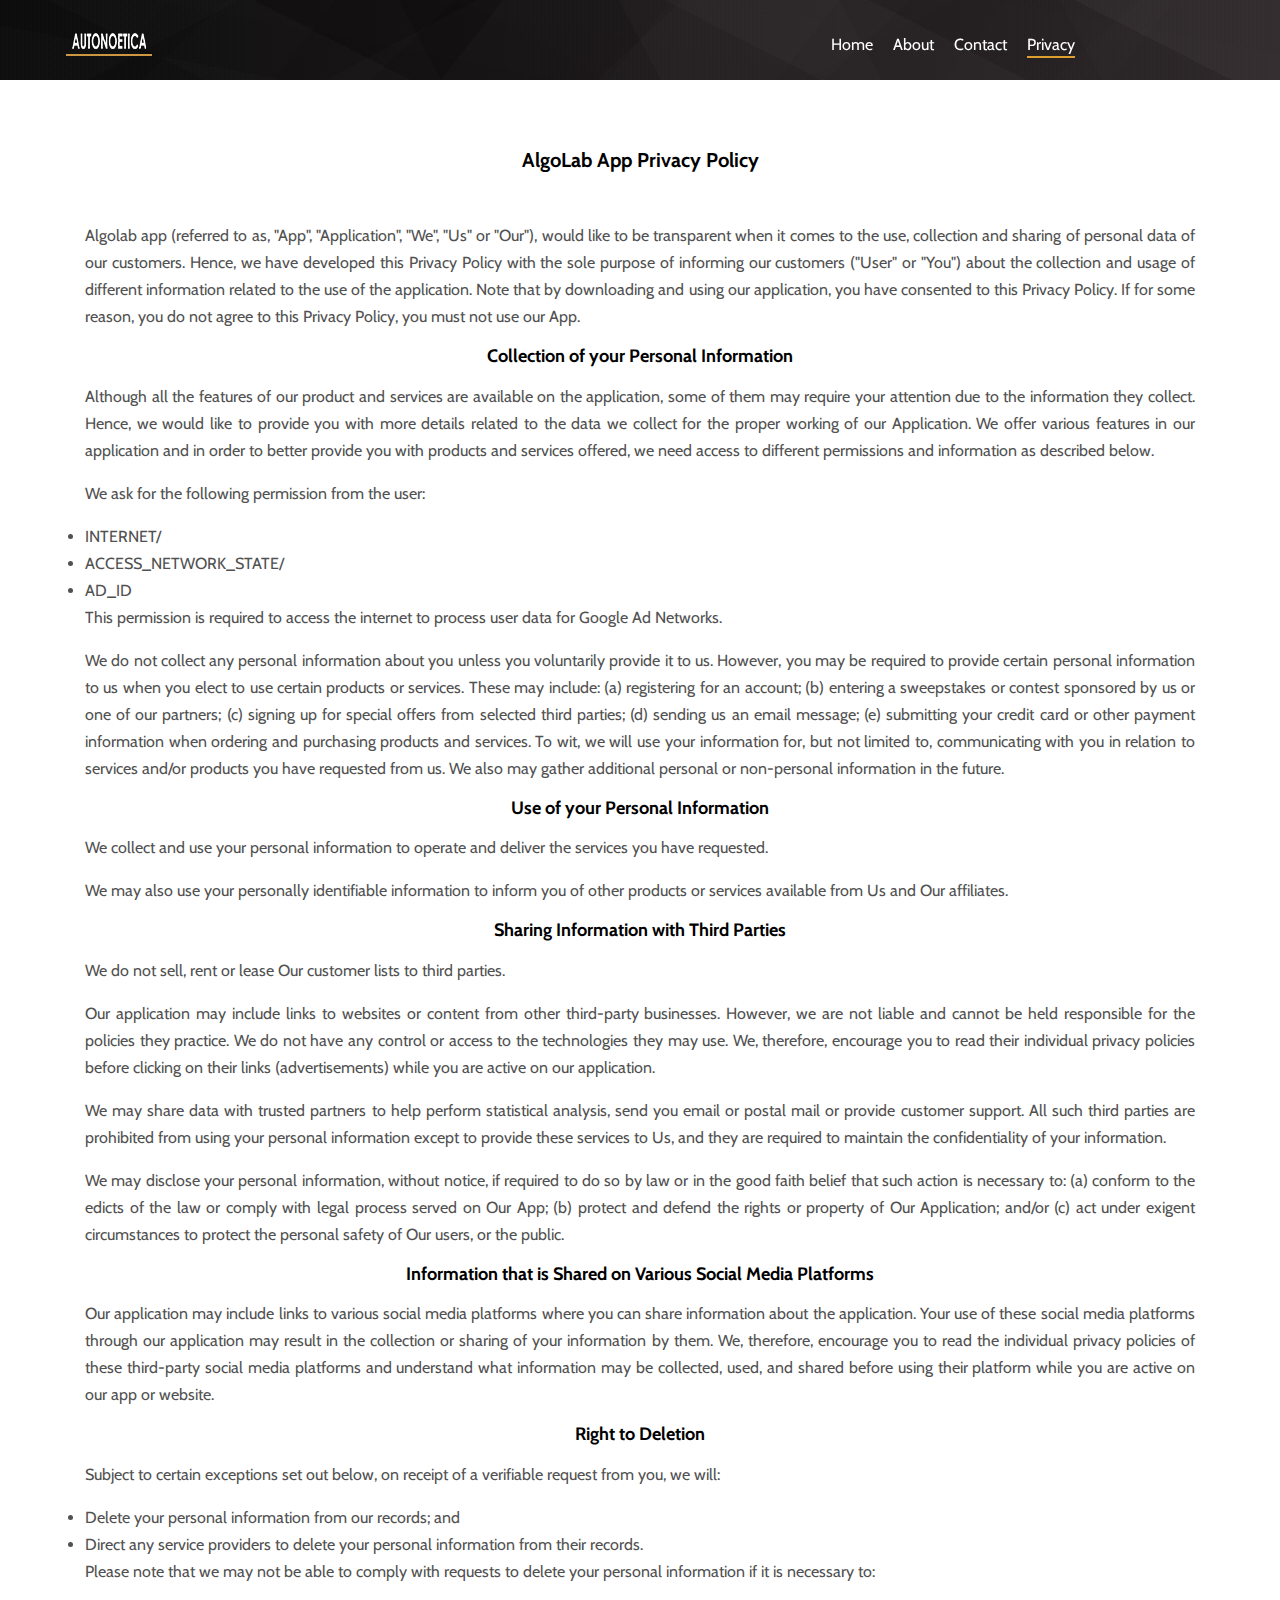
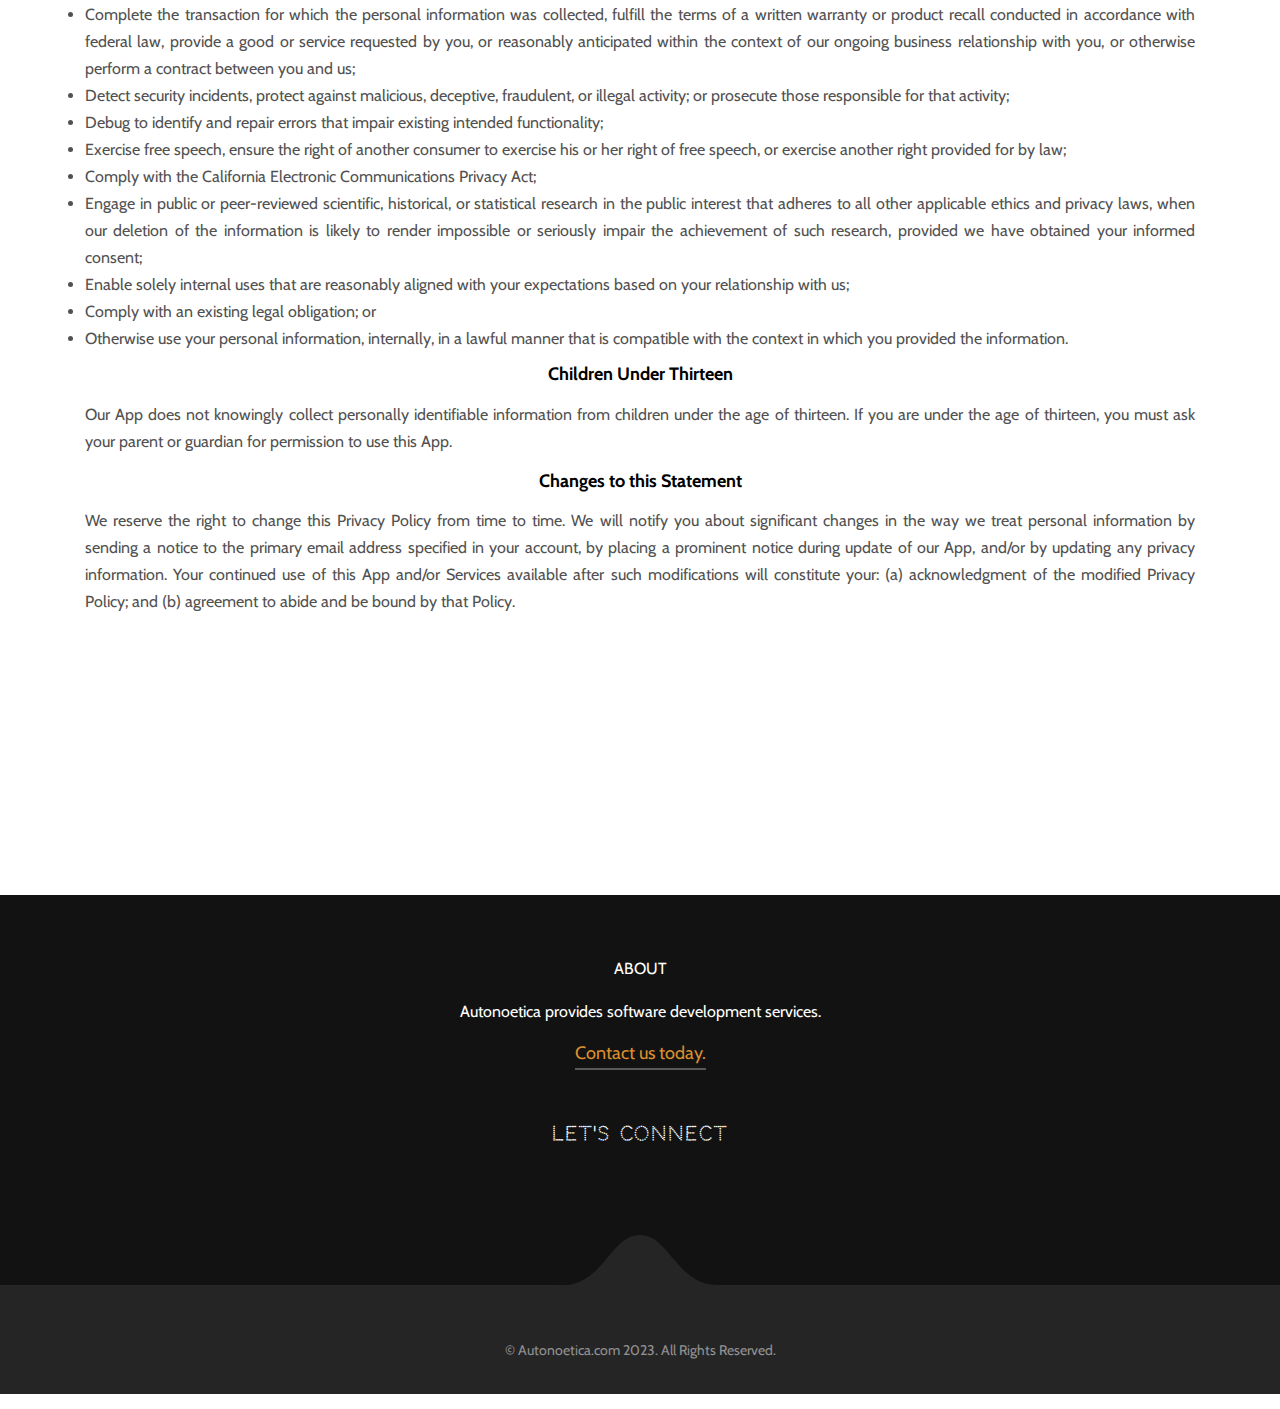
<file: algolabs_privacy_policy.html>
<!DOCTYPE html>
<html lang="en">

<head>

    <meta charset="utf-8">
    <meta http-equiv="x-ua-compatible" content="ie=edge">
    <title>Algolab App Privacy Policy | Educational Mobile App.</title>
    <meta name="description" content=">Algolab app. Protecting your private information is our priority.">
    <meta name="viewport" content="width = device-width, initial-scale = 1, shrink-to-fit = no">
    <link rel="stylesheet" href="https://maxcdn.bootstrapcdn.com/bootstrap/4.5.2/css/bootstrap.min.css">
    <link href="./page_css.css" rel="stylesheet">
    <!-- <link href="./contacts.css" rel="stylesheet"> -->
    <!-- <link href="./portfolio.css" rel="stylesheet"> -->

    <link rel="icon" href="./favicon.ico">
    
    <!--Fonts-->
    <link href="https://fonts.googleapis.com/css?family=Cabin|Herr+Von+Muellerhoff|Source+Sans+Pro|Ewert|Miss+Fajardose|Dancing+Script|Bangers|Allura|Arizonia|Codystar|Notable" rel="stylesheet">
    <!--Fonts-->
    <!--FontAwesome-->
    <link rel="stylesheet" href="https://use.fontawesome.com/releases/v5.1.0/css/all.css" integrity="sha384-lKuwvrZot6UHsBSfcMvOkWwlCMgc0TaWr+30HWe3a4ltaBwTZhyTEggF5tJv8tbt" crossorigin="anonymous">
    <!--FontAwesome-->

    <!-- <link rel="stylesheet" href="css/main.css">
    <link rel="stylesheet" href="css/main.min.css"> -->
</head>
<body style=" margin-bottom: 15px;">
  <!--Start loader-->
<div class="loader-wrap">
  <div class="loader">
      <span class="loader-item"></span><span class="loader-item"></span>
      <span class="loader-item"></span><span class="loader-item"></span>
      <span class="loader-item"></span><span class="loader-item"></span>
      <span class="loader-item"></span><span class="loader-item"></span>
      <span class="loader-item"></span><span class="loader-item"></span>
  </div>
</div>
<!--End loader-->
  <!--Start Header-->
  <header style="height: 80px; background: linear-gradient(242deg, rgba(195, 195, 195, 0.02) 0%, rgba(195, 195, 195, 0.02) 16.667%,rgba(91, 91, 91, 0.02) 16.667%, rgba(91, 91, 91, 0.02) 33.334%,rgba(230, 230, 230, 0.02) 33.334%, rgba(230, 230, 230, 0.02) 50.001%,rgba(18, 18, 18, 0.02) 50.001%, rgba(18, 18, 18, 0.02) 66.668%,rgba(163, 163, 163, 0.02) 66.668%, rgba(163, 163, 163, 0.02) 83.335%,rgba(140, 140, 140, 0.02) 83.335%, rgba(140, 140, 140, 0.02) 100.002%),linear-gradient(152deg, rgba(151, 151, 151, 0.02) 0%, rgba(151, 151, 151, 0.02) 16.667%,rgba(11, 11, 11, 0.02) 16.667%, rgba(11, 11, 11, 0.02) 33.334%,rgba(162, 162, 162, 0.02) 33.334%, rgba(162, 162, 162, 0.02) 50.001%,rgba(171, 171, 171, 0.02) 50.001%, rgba(171, 171, 171, 0.02) 66.668%,rgba(119, 119, 119, 0.02) 66.668%, rgba(119, 119, 119, 0.02) 83.335%,rgba(106, 106, 106, 0.02) 83.335%, rgba(106, 106, 106, 0.02) 100.002%),linear-gradient(11deg, rgba(245, 245, 245, 0.01) 0%, rgba(245, 245, 245, 0.01) 16.667%,rgba(23, 23, 23, 0.01) 16.667%, rgba(23, 23, 23, 0.01) 33.334%,rgba(96, 96, 96, 0.01) 33.334%, rgba(96, 96, 96, 0.01) 50.001%,rgba(140, 140, 140, 0.01) 50.001%, rgba(140, 140, 140, 0.01) 66.668%,rgba(120, 120, 120, 0.01) 66.668%, rgba(120, 120, 120, 0.01) 83.335%,rgba(48, 48, 48, 0.01) 83.335%, rgba(48, 48, 48, 0.01) 100.002%),linear-gradient(27deg, rgba(106, 106, 106, 0.03) 0%, rgba(106, 106, 106, 0.03) 14.286%,rgba(203, 203, 203, 0.03) 14.286%, rgba(203, 203, 203, 0.03) 28.572%,rgba(54, 54, 54, 0.03) 28.572%, rgba(54, 54, 54, 0.03) 42.858%,rgba(75, 75, 75, 0.03) 42.858%, rgba(75, 75, 75, 0.03) 57.144%,rgba(216, 216, 216, 0.03) 57.144%, rgba(216, 216, 216, 0.03) 71.43%,rgba(39, 39, 39, 0.03) 71.43%, rgba(39, 39, 39, 0.03) 85.716%,rgba(246, 246, 246, 0.03) 85.716%, rgba(246, 246, 246, 0.03) 100.002%),linear-gradient(317deg, rgba(215, 215, 215, 0.01) 0%, rgba(215, 215, 215, 0.01) 16.667%,rgba(72, 72, 72, 0.01) 16.667%, rgba(72, 72, 72, 0.01) 33.334%,rgba(253, 253, 253, 0.01) 33.334%, rgba(253, 253, 253, 0.01) 50.001%,rgba(4, 4, 4, 0.01) 50.001%, rgba(4, 4, 4, 0.01) 66.668%,rgba(183, 183, 183, 0.01) 66.668%, rgba(183, 183, 183, 0.01) 83.335%,rgba(17, 17, 17, 0.01) 83.335%, rgba(17, 17, 17, 0.01) 100.002%),linear-gradient(128deg, rgba(119, 119, 119, 0.03) 0%, rgba(119, 119, 119, 0.03) 12.5%,rgba(91, 91, 91, 0.03) 12.5%, rgba(91, 91, 91, 0.03) 25%,rgba(45, 45, 45, 0.03) 25%, rgba(45, 45, 45, 0.03) 37.5%,rgba(182, 182, 182, 0.03) 37.5%, rgba(182, 182, 182, 0.03) 50%,rgba(243, 243, 243, 0.03) 50%, rgba(243, 243, 243, 0.03) 62.5%,rgba(162, 162, 162, 0.03) 62.5%, rgba(162, 162, 162, 0.03) 75%,rgba(190, 190, 190, 0.03) 75%, rgba(190, 190, 190, 0.03) 87.5%,rgba(148, 148, 148, 0.03) 87.5%, rgba(148, 148, 148, 0.03) 100%),
    linear-gradient(90deg, rgb(0, 0, 0), rgb(36, 29, 31));">
    <nav>
        <div class="logo">
            <a href="index.html"><img src="images/logo-apricaphotography-pro-photographer-greater-Seattle-area.png" alt="Aprica Logo"></a>
        </div>
        <div class="toggle">
            <span class="first"></span>
            <span class="middle"></span>
            <span class="last"></span>
        </div>
        <div class="navigation-bar">
            <ul>
                <li><a href="index.html">Home<span class="underline"></span></a></li>

                <li><a href="index.html">About<span class="underline"></span></a></li>
                <!-- <div class="dropdown">
                    <li><a href="blog.html">Blog<span class="underline"></span></a></li>
                     <div class="dropdown-content">
                         <li><a href="tips-to-find-best-photographer.html">Find a good photographer<span class="underline"></span></a></li>
                         <li><a href="why-photographers-are-expensive.html">Why photographers are expensive<span class="underline"></span></a></li>
                         <li><a href="how-to-prepare-for-photo-session.html">How to prepare for photoshoot<span class="underline"></span></a></li>
                         
                     </div>
                   </div> -->
                <!-- <li><a href="classes.html">Classes<span class="underline"></span></a></li> -->
                <li><a href="index.html">Contact<span class="underline"></span></a></li>
                <li class="active"><a href="privacy-policy.html">Privacy<span class="underline"></span></a></li>
            </ul>
        </div>
    </nav>
    
    
</header>
<!--End Header-->
<style>
    body {
            padding: 0px!important;
            font-family: 'Helvetica Neue', Helvetica, Arial, sans-serif; 
            /* padding:1em; */
            
          }
    p, li {
        text-align: justify;
    }
    li {
            /* padding: 2px; */
            font-family: Cabin, sans-serif;
            color: #515151;
            line-height: 27px;

        }
</style>

		
<div class="container main"  style="text-align: center;">

<!-- <div class="row" style="margin-right: 0px; margin-left: 0px;"> -->
<div style="margin-bottom: 280px;">
    
<h1 style="font-family: Cabin, sans-serif; padding:1em; font-size: 20px; 
margin-bottom: 30px; color: #000000; margin-top: 3rem; font-weight: 800;">AlgoLab App Privacy Policy</h1>
<!-- <h2 style="font-family: Cabin, sans-serif; font-size: 18px; 
color: rgb(0, 0, 0); letter-spacing: 0;">
Privacy Policy
</h2> -->

<p>Algolab app (referred to as, "App", "Application", "We", "Us" or "Our"), 
    would like to be transparent when it comes to the use, collection and sharing of personal 
    data of our customers. Hence, we have developed this Privacy Policy with the sole purpose 
    of informing our customers ("User" or "You") about the collection and usage of 
    different information related to the use of the application. Note that by downloading and 
    using our application, you have consented to this Privacy Policy. If for some reason, you 
    do not agree to this Privacy Policy, you must not use our App.
</p>

<h2 style="font-family: Cabin, sans-serif; font-size: 18px; 
color: rgb(0, 0, 0); letter-spacing: 0;">
Collection of your Personal Information
</h2>

<p>
    Although all the features of our product and services are available on the application,
     some of them may require your attention due to the information they collect. 
     Hence, we would like to provide you with more details related to the data we collect 
      for the proper working of our Application. We offer various features in our application 
      and in order to better provide you with products and services offered, we need access 
      to different permissions and information as described below.
                      
</p>
<!-- <li>First and Last Name</li>
<li>E-mail Address</li>
<li style="margin-bottom: 12px;">Phone Number</li> -->
<p>
We ask for the following permission from the user: 
</p>

<li>INTERNET/ </li>
<li>ACCESS_NETWORK_STATE/ </li>
<li>AD_ID</li>

<p>
This permission is required to access the internet to process user data 
for Google Ad Networks.
</p>                      

<p>
    We do not collect any personal information about you unless you voluntarily provide it to us.
However, you may be required to provide certain personal information to us when you elect to use certain products or services. 
These may include: (a) registering for an account; (b) entering a sweepstakes or contest sponsored by us or one of our partners; 
(c) signing up for special offers from selected third parties; 
(d) sending us an email message; (e) submitting your credit card or other payment information when ordering and purchasing products and services. 
To wit, we will use your information for, but not limited to, communicating with you in relation to services and/or products you have requested from us.
 We also may gather additional personal or non-personal information in the future.
</p>

<h2 style="font-family: Cabin, sans-serif; font-size: 18px; 
color: rgb(0, 0, 0); letter-spacing: 0;">
Use of your Personal Information
</h2>

<p>We collect and use your personal information to operate and deliver the services you have requested.
</p>
<p>We may also use your personally identifiable information to inform you of other products or services available from 
   Us and Our affiliates.</p>
<h2 style="font-family: Cabin, sans-serif; font-size: 18px; 
color: rgb(0, 0, 0); letter-spacing: 0;">
Sharing Information with Third Parties
</h2>

<p>We do not sell, rent or lease Our customer lists to third parties.
</p>
<p>
    Our application may include links to websites or content from other third-party businesses. 
    However, we are not liable and cannot be held responsible for the policies they practice. 
    We do not have any control or access to the technologies they may use. We, therefore, 
    encourage you to read their individual privacy policies before clicking on their links 
    (advertisements) while you are active on our application.
                       
</p>
<p>We may share data with trusted partners to help perform statistical analysis, send
    you email or postal mail or provide customer support. All such third parties 
    are prohibited from using your personal information except to provide these services to Us, 
    and they are required to maintain the confidentiality of your information.
    </p>
<p>We may disclose your personal information, without notice, if required to do so by law or in the good 
    faith belief that such action is necessary to: (a) conform to the edicts of the law or comply with 
    legal process served on Our App; (b) protect and defend the rights or property of 
    Our Application; and/or (c) act under exigent circumstances to protect the personal safety of Our
    users, or the public.
</p>
<h2 style="font-family: Cabin, sans-serif; font-size: 18px; 
color: rgb(0, 0, 0); letter-spacing: 0;">
<!-- Automatically Collected Information
</h2>
<p>Information about your phone and software may be automatically collected by Our Application. 
    This information can include: your IP address, browser type, domain names, access times and referring website addresses. 
    This information is used for the operation of the service, to maintain quality of the service, and to provide general 
    statistics regarding use of Our App.
</p> -->

<h2 style="font-family: Cabin, sans-serif; font-size: 18px; 
color: rgb(0, 0, 0); letter-spacing: 0;">
Information that is Shared on Various Social Media Platforms</h2>
<p>
    Our application may include links to various social media platforms where you can share information
     about the application. Your use of these social media platforms through our application may 
     result in the collection or sharing of your information by them. We, therefore, encourage you 
     to read the individual privacy policies of these third-party social media platforms and 
     understand what information may be collected, used, and shared before using their platform 
     while you are active on our app or website.
</p>


<h2 style="font-family: Cabin, sans-serif; font-size: 18px; 
color: rgb(0, 0, 0); letter-spacing: 0;">
Right to Deletion
</h2>
<p>Subject to certain exceptions set out below, on receipt of a verifiable request from you, we will:</p>
<li>Delete your personal information from our records; and</li>
<li>Direct any service providers to delete your personal information from their records.</li>
<p>Please note that we may not be able to comply with requests to delete your personal information if
    it is necessary to:
    </p>
<li>Complete the transaction for which the personal information was collected, fulfill the terms of a 
    written warranty or product recall conducted in accordance with federal law, provide a good or service 
    requested by you, or reasonably anticipated within the context of our ongoing business relationship with you, 
    or otherwise perform a contract between you and us;</li>
<li>Detect security incidents, protect against malicious, deceptive, fraudulent, or illegal activity; or prosecute those responsible for that activity;</li>
<li>Debug to identify and repair errors that impair existing intended functionality;</li>
<li>Exercise free speech, ensure the right of another consumer to exercise his or her right of free speech, or exercise another right provided for by law;</li>
<li>Comply with the California Electronic Communications Privacy Act;</li>
<li>Engage in public or peer-reviewed scientific, historical, or statistical research in the public interest that adheres to all other applicable 
    ethics and privacy laws, when our deletion of the information is likely to render impossible or seriously impair the achievement of such research, 
    provided we have obtained your informed consent;</li>
<li>Enable solely internal uses that are reasonably aligned with your expectations based on your relationship with us;</li>
<li>Comply with an existing legal obligation; or</li>
<li style="margin-bottom: 12px;">Otherwise use your personal information, internally, in a lawful manner that is compatible with the context in which you provided the information.</li>

<h2 style="font-family: Cabin, sans-serif; font-size: 18px; 
color: rgb(0, 0, 0); letter-spacing: 0;">
Children Under Thirteen
</h2>
<p>Our App does not knowingly collect personally identifiable information from children under the age of thirteen. If you are under the age of thirteen, 
    you must ask your parent or guardian for permission to use this App.</p>

<h2 style="font-family: Cabin, sans-serif; font-size: 18px; 
    color: rgb(0, 0, 0); letter-spacing: 0;">
    Changes to this Statement
</h2>
<p>We reserve the right to change this Privacy Policy from time to time. 
    We will notify you about significant changes in the way we treat personal information by sending a notice to the 
    primary email address specified in your account, by placing a prominent notice during update of our App, and/or by updating 
    any privacy information. Your continued use of this App and/or Services available after such modifications will constitute your: 
    (a) acknowledgment of the modified Privacy Policy; and (b) agreement to abide and be bound by that Policy.</p>


		</div>
	<!-- </div> -->
</div><!--Container-->



<footer>
    <div class="text">
        <!-- <h1 style="font-family: Cabin, sans-serif; color:#ffffff; font-size: 16px!important; font-weight: normal; letter-spacing: normal; line-height: 27px;">ABOUT</h1>
        <div><i class="fas fa-desktop" style="color: #a96700;"></i></div> -->
        <p style="font-family: Cabin, sans-serif; color:#ffffff; font-size: 16px!important; font-weight: normal; letter-spacing: normal; line-height: 27px; text-align: center!important;">ABOUT</p>
        <div><i class="fas fa-desktop" style="color: #a96700;"></i></div>
        <h2 style="font-family: Cabin, sans-serif; color:#ffffff; font-size: 16px; font-weight: normal; letter-spacing: normal; line-height: 27px;">Autonoetica provides software development services.
        </h2>
        <p style=" text-align:center!important;"><a class="a-CTA" style="letter-spacing: 0px; color: #db902e; text-decoration: none;" href="index.html">Contact us today.</a></p>
    </div>
    <div class="contact-container">
        <div class="social-media">
            <h3>LET'S CONNECT</h3>
            <div class="links">
                <a href="https://www.facebook.com/autonoetica"><i class="fab fa-facebook-square"></i></a>
                    <a href="https://twitter.com/autonoeticai"><i class="fab fa-twitter"></i></a>
                    <a href="https://www.linkedin.com/company/autonoetica"><i class="fab fa-linkedin-in"></i></a>
                    <!-- <a href="https://www.instagram.com/apricaphotography"><i class="fab fa-instagram"></i></a> -->
            </div>
        </div>

        <style>
            .fa-envelope {
            color: black;
            opacity: 100%;
          }
            footer .newsletter input {
            font-family: "Cabin"; 
            font-size: 14px;
            box-sizing: border-box;
          }
          </style>

        <!-- <div class="newsletter">
            <h3>Subscribe to Our Newsletter</h3>
            <form method="POST" action="newsletter.php">
                <input type="text" name="Email" size="20"  placeholder="Type Your Email">
                <button type="submit" class="button" style="padding: 0px; border: 0px;">
                <i class="fas fa-envelope tooltip"><span class="tooltiptext">Submit</span></i>
                </button>
                 
            </form>
        </div> -->


    </div>
</footer>

<div class="copyright">
  <svg class="svg-up" width="192" height="61" version="1.1" xmlns="http://www.w3.org/2000/svg" x="0px" y="0px" 
  viewBox="0 0 160.7 61.5" enable-background="new 0 0 160.7 61.5" xml:space="preserve">
  <path fill="#262526" d="M80.3,61.5c0,0,22.1-2.7,43.1-5.4s41-5.4,36.6-5.4c-21.7,0-34.1-12.7-44.9-25.4S95.3,0,80.3,0c-15,0-24.1,12.7-34.9,25.4S22.3,50.8,0.6,50.8c-4.3,0-6.5,0,3.5,1.3S36.2,56.1,80.3,61.5z">
  </path></svg>
  <i class="fas fa-angle-double-up arrow-up"></i>
  <ul class="info">
      <li>&copy; Autonoetica.com 2023. All Rights Reserved.</li>

  </ul>

</div>


<script src="./nav_bar.js"></script>
<script src="https://code.jquery.com/jquery-3.3.1.slim.min.js" integrity="sha384-q8i/X+965DzO0rT7abK41JStQIAqVgRVzpbzo5smXKp4YfRvH+8abtTE1Pi6jizo" crossorigin="anonymous"></script>
<!-- <script src="https://cdnjs.cloudflare.com/ajax/libs/popper.js/1.14.7/umd/popper.min.js" integrity="sha384-UO2eT0CpHqdSJQ6hJty5KVphtPhzWj9WO1clHTMGa3JDZwrnQq4sF86dIHNDz0W1" crossorigin="anonymous"></script> -->
<!-- <script src="https://stackpath.bootstrapcdn.com/bootstrap/4.3.1/js/bootstrap.min.js" integrity="sha384-JjSmVgyd0p3pXB1rRibZUAYoIIy6OrQ6VrjIEaFf/nJGzIxFDsf4x0xIM+B07jRM" crossorigin="anonymous"></script> -->


</body>
</html>
</file>
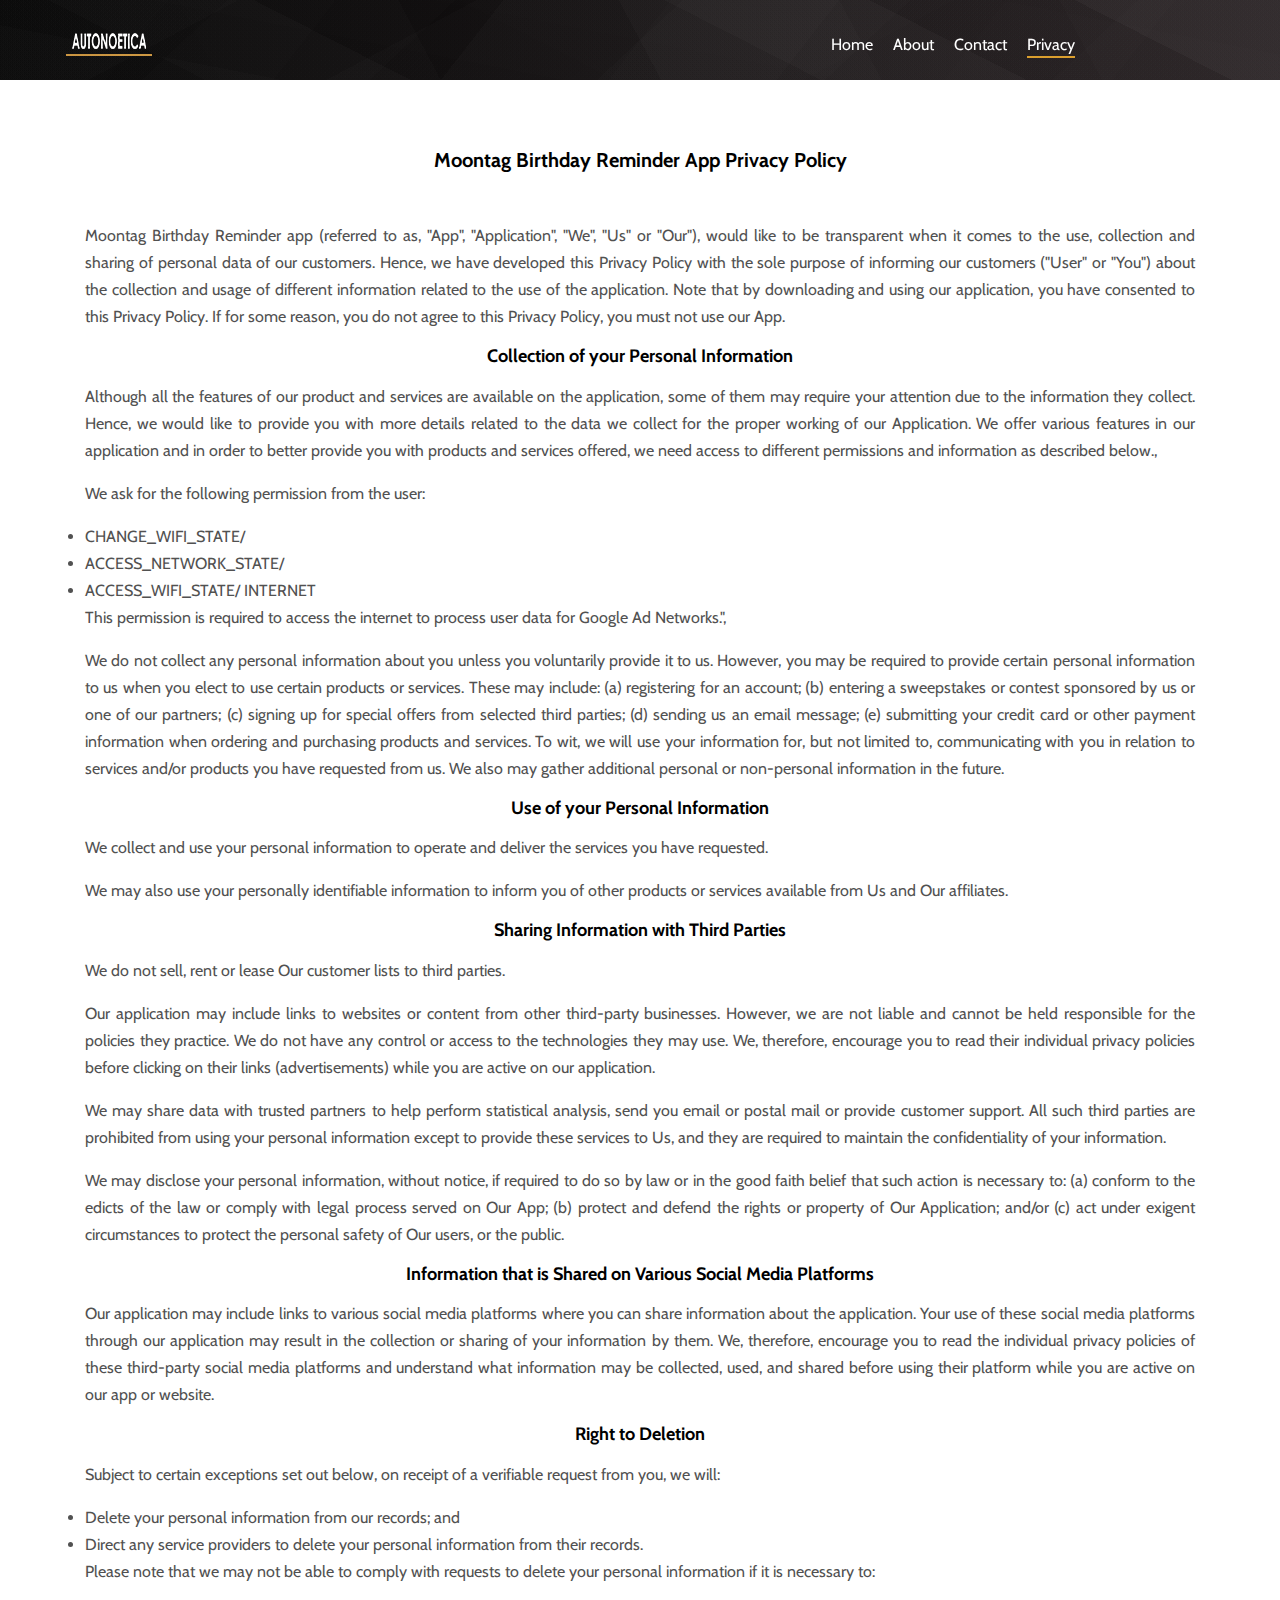
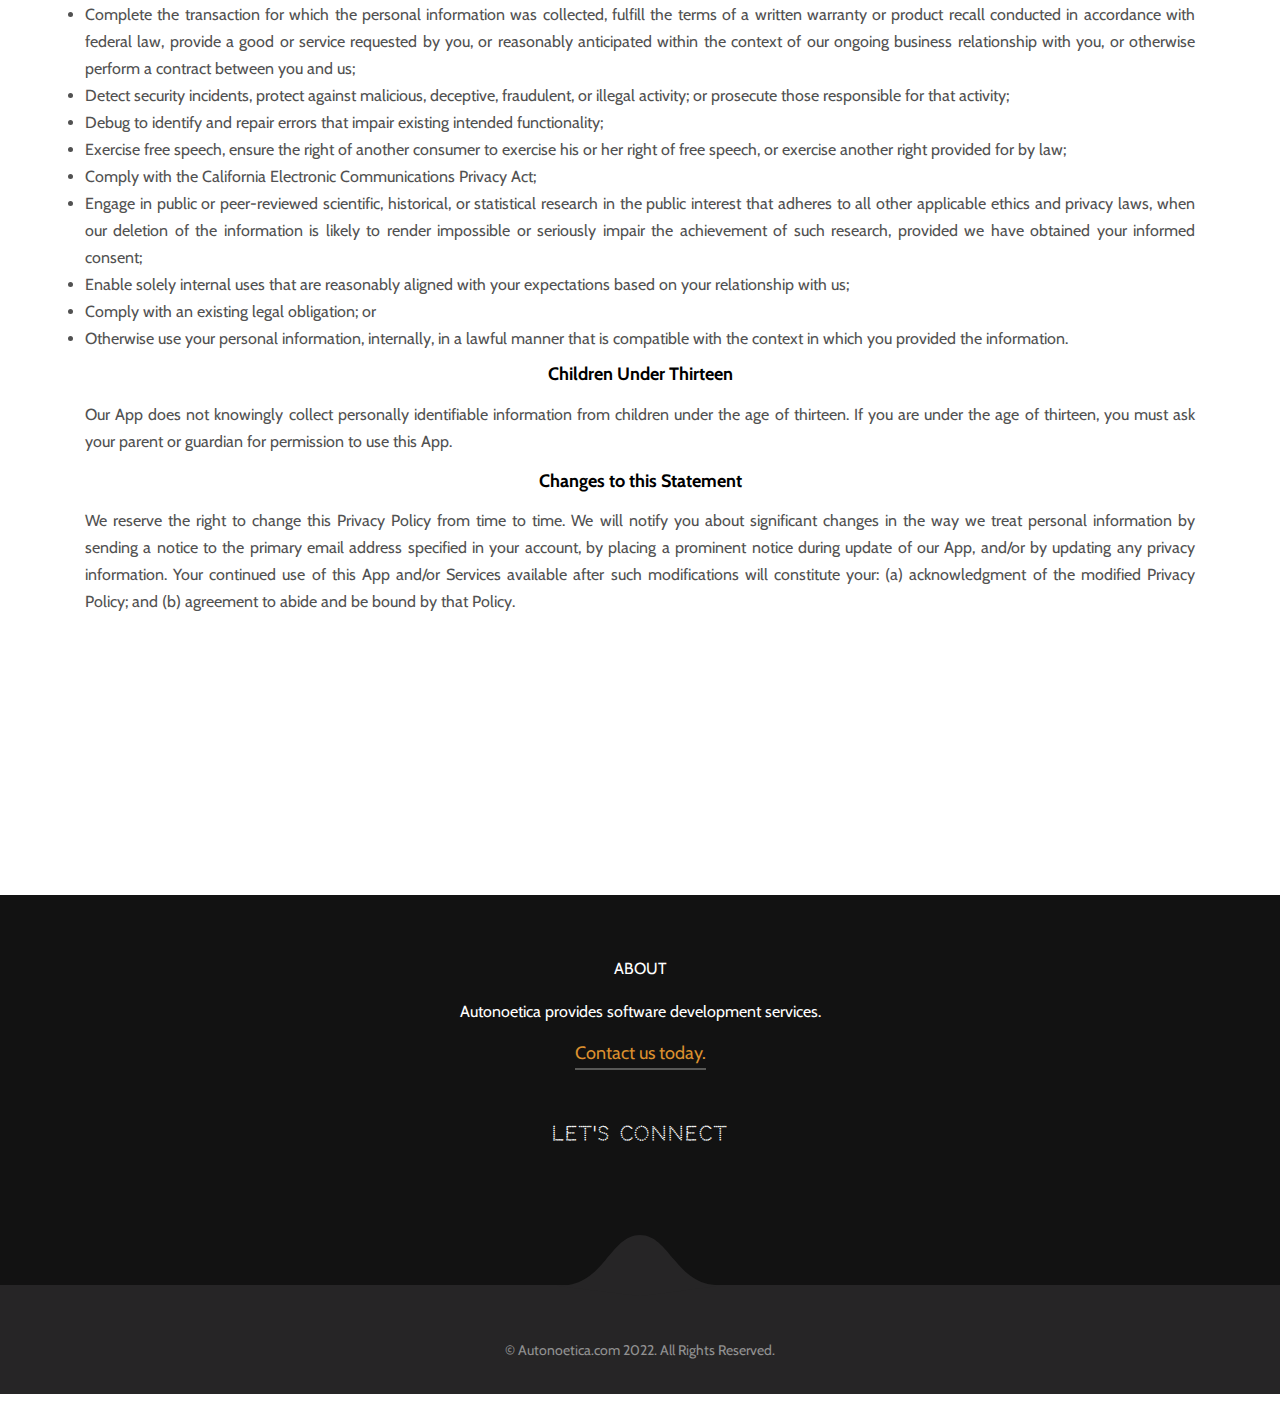
<file: moontag-privacy-policy.html>
<!DOCTYPE html>
<html lang="en">

<head>

    <meta charset="utf-8">
    <meta http-equiv="x-ua-compatible" content="ie=edge">
    <title>Moontag Birthday Reminder App Privacy Policy | Virtual Assistant Mobile App.</title>
    <meta name="description" content="Moontag app birthday reminder lunar phases calendar. Protecting your private information is our priority.">
    <meta name="viewport" content="width = device-width, initial-scale = 1, shrink-to-fit = no">
    <link rel="stylesheet" href="https://maxcdn.bootstrapcdn.com/bootstrap/4.5.2/css/bootstrap.min.css">
    <link href="./page_css.css" rel="stylesheet">
    <!-- <link href="./contacts.css" rel="stylesheet"> -->
    <!-- <link href="./portfolio.css" rel="stylesheet"> -->

    <link rel="icon" href="./favicon.ico">
    
    <!--Fonts-->
    <link href="https://fonts.googleapis.com/css?family=Cabin|Herr+Von+Muellerhoff|Source+Sans+Pro|Ewert|Miss+Fajardose|Dancing+Script|Bangers|Allura|Arizonia|Codystar|Notable" rel="stylesheet">
    <!--Fonts-->
    <!--FontAwesome-->
    <link rel="stylesheet" href="https://use.fontawesome.com/releases/v5.1.0/css/all.css" integrity="sha384-lKuwvrZot6UHsBSfcMvOkWwlCMgc0TaWr+30HWe3a4ltaBwTZhyTEggF5tJv8tbt" crossorigin="anonymous">
    <!--FontAwesome-->

    <!-- <link rel="stylesheet" href="css/main.css">
    <link rel="stylesheet" href="css/main.min.css"> -->
</head>
<body style=" margin-bottom: 15px;">
  <!--Start loader-->
<div class="loader-wrap">
  <div class="loader">
      <span class="loader-item"></span><span class="loader-item"></span>
      <span class="loader-item"></span><span class="loader-item"></span>
      <span class="loader-item"></span><span class="loader-item"></span>
      <span class="loader-item"></span><span class="loader-item"></span>
      <span class="loader-item"></span><span class="loader-item"></span>
  </div>
</div>
<!--End loader-->
  <!--Start Header-->
  <header style="height: 80px; background: linear-gradient(242deg, rgba(195, 195, 195, 0.02) 0%, rgba(195, 195, 195, 0.02) 16.667%,rgba(91, 91, 91, 0.02) 16.667%, rgba(91, 91, 91, 0.02) 33.334%,rgba(230, 230, 230, 0.02) 33.334%, rgba(230, 230, 230, 0.02) 50.001%,rgba(18, 18, 18, 0.02) 50.001%, rgba(18, 18, 18, 0.02) 66.668%,rgba(163, 163, 163, 0.02) 66.668%, rgba(163, 163, 163, 0.02) 83.335%,rgba(140, 140, 140, 0.02) 83.335%, rgba(140, 140, 140, 0.02) 100.002%),linear-gradient(152deg, rgba(151, 151, 151, 0.02) 0%, rgba(151, 151, 151, 0.02) 16.667%,rgba(11, 11, 11, 0.02) 16.667%, rgba(11, 11, 11, 0.02) 33.334%,rgba(162, 162, 162, 0.02) 33.334%, rgba(162, 162, 162, 0.02) 50.001%,rgba(171, 171, 171, 0.02) 50.001%, rgba(171, 171, 171, 0.02) 66.668%,rgba(119, 119, 119, 0.02) 66.668%, rgba(119, 119, 119, 0.02) 83.335%,rgba(106, 106, 106, 0.02) 83.335%, rgba(106, 106, 106, 0.02) 100.002%),linear-gradient(11deg, rgba(245, 245, 245, 0.01) 0%, rgba(245, 245, 245, 0.01) 16.667%,rgba(23, 23, 23, 0.01) 16.667%, rgba(23, 23, 23, 0.01) 33.334%,rgba(96, 96, 96, 0.01) 33.334%, rgba(96, 96, 96, 0.01) 50.001%,rgba(140, 140, 140, 0.01) 50.001%, rgba(140, 140, 140, 0.01) 66.668%,rgba(120, 120, 120, 0.01) 66.668%, rgba(120, 120, 120, 0.01) 83.335%,rgba(48, 48, 48, 0.01) 83.335%, rgba(48, 48, 48, 0.01) 100.002%),linear-gradient(27deg, rgba(106, 106, 106, 0.03) 0%, rgba(106, 106, 106, 0.03) 14.286%,rgba(203, 203, 203, 0.03) 14.286%, rgba(203, 203, 203, 0.03) 28.572%,rgba(54, 54, 54, 0.03) 28.572%, rgba(54, 54, 54, 0.03) 42.858%,rgba(75, 75, 75, 0.03) 42.858%, rgba(75, 75, 75, 0.03) 57.144%,rgba(216, 216, 216, 0.03) 57.144%, rgba(216, 216, 216, 0.03) 71.43%,rgba(39, 39, 39, 0.03) 71.43%, rgba(39, 39, 39, 0.03) 85.716%,rgba(246, 246, 246, 0.03) 85.716%, rgba(246, 246, 246, 0.03) 100.002%),linear-gradient(317deg, rgba(215, 215, 215, 0.01) 0%, rgba(215, 215, 215, 0.01) 16.667%,rgba(72, 72, 72, 0.01) 16.667%, rgba(72, 72, 72, 0.01) 33.334%,rgba(253, 253, 253, 0.01) 33.334%, rgba(253, 253, 253, 0.01) 50.001%,rgba(4, 4, 4, 0.01) 50.001%, rgba(4, 4, 4, 0.01) 66.668%,rgba(183, 183, 183, 0.01) 66.668%, rgba(183, 183, 183, 0.01) 83.335%,rgba(17, 17, 17, 0.01) 83.335%, rgba(17, 17, 17, 0.01) 100.002%),linear-gradient(128deg, rgba(119, 119, 119, 0.03) 0%, rgba(119, 119, 119, 0.03) 12.5%,rgba(91, 91, 91, 0.03) 12.5%, rgba(91, 91, 91, 0.03) 25%,rgba(45, 45, 45, 0.03) 25%, rgba(45, 45, 45, 0.03) 37.5%,rgba(182, 182, 182, 0.03) 37.5%, rgba(182, 182, 182, 0.03) 50%,rgba(243, 243, 243, 0.03) 50%, rgba(243, 243, 243, 0.03) 62.5%,rgba(162, 162, 162, 0.03) 62.5%, rgba(162, 162, 162, 0.03) 75%,rgba(190, 190, 190, 0.03) 75%, rgba(190, 190, 190, 0.03) 87.5%,rgba(148, 148, 148, 0.03) 87.5%, rgba(148, 148, 148, 0.03) 100%),
    linear-gradient(90deg, rgb(0, 0, 0), rgb(36, 29, 31));">
    <nav>
        <div class="logo">
            <a href="index.html"><img src="images/logo-apricaphotography-pro-photographer-greater-Seattle-area.png" alt="Aprica Logo"></a>
        </div>
        <div class="toggle">
            <span class="first"></span>
            <span class="middle"></span>
            <span class="last"></span>
        </div>
        <div class="navigation-bar">
            <ul>
                <li><a href="index.html">Home<span class="underline"></span></a></li>

                <li><a href="index.html">About<span class="underline"></span></a></li>
                <!-- <div class="dropdown">
                    <li><a href="blog.html">Blog<span class="underline"></span></a></li>
                     <div class="dropdown-content">
                         <li><a href="tips-to-find-best-photographer.html">Find a good photographer<span class="underline"></span></a></li>
                         <li><a href="why-photographers-are-expensive.html">Why photographers are expensive<span class="underline"></span></a></li>
                         <li><a href="how-to-prepare-for-photo-session.html">How to prepare for photoshoot<span class="underline"></span></a></li>
                         
                     </div>
                   </div> -->
                <!-- <li><a href="classes.html">Classes<span class="underline"></span></a></li> -->
                <li><a href="index.html">Contact<span class="underline"></span></a></li>
                <li class="active"><a href="privacy-policy.html">Privacy<span class="underline"></span></a></li>
            </ul>
        </div>
    </nav>
    
    
</header>
<!--End Header-->
<style>
    body {
            padding: 0px!important;
            font-family: 'Helvetica Neue', Helvetica, Arial, sans-serif; 
            /* padding:1em; */
            
          }
    p, li {
        text-align: justify;
    }
    li {
            /* padding: 2px; */
            font-family: Cabin, sans-serif;
            color: #515151;
            line-height: 27px;

        }
</style>

		
<div class="container main"  style="text-align: center;">

<!-- <div class="row" style="margin-right: 0px; margin-left: 0px;"> -->
<div style="margin-bottom: 280px;">
    
<h1 style="font-family: Cabin, sans-serif; padding:1em; font-size: 20px; 
margin-bottom: 30px; color: #000000; margin-top: 3rem; font-weight: 800;">Moontag Birthday Reminder App Privacy Policy</h1>
<!-- <h2 style="font-family: Cabin, sans-serif; font-size: 18px; 
color: rgb(0, 0, 0); letter-spacing: 0;">
Privacy Policy
</h2> -->

<p>Moontag Birthday Reminder app (referred to as, "App", "Application", "We", "Us" or "Our"), 
    would like to be transparent when it comes to the use, collection and sharing of personal 
    data of our customers. Hence, we have developed this Privacy Policy with the sole purpose 
    of informing our customers ("User" or "You") about the collection and usage of 
    different information related to the use of the application. Note that by downloading and 
    using our application, you have consented to this Privacy Policy. If for some reason, you 
    do not agree to this Privacy Policy, you must not use our App.
</p>

<h2 style="font-family: Cabin, sans-serif; font-size: 18px; 
color: rgb(0, 0, 0); letter-spacing: 0;">
Collection of your Personal Information
</h2>

<p>
    Although all the features of our product and services are available on the application,
     some of them may require your attention due to the information they collect. 
     Hence, we would like to provide you with more details related to the data we collect 
      for the proper working of our Application. We offer various features in our application 
      and in order to better provide you with products and services offered, we need access 
      to different permissions and information as described below.,
                      
</p>
<!-- <li>First and Last Name</li>
<li>E-mail Address</li>
<li style="margin-bottom: 12px;">Phone Number</li> -->
<p>
We ask for the following permission from the user: 
</p>

<li>CHANGE_WIFI_STATE/ </li>
<li>ACCESS_NETWORK_STATE/ </li>
<li>ACCESS_WIFI_STATE/ INTERNET </li>

<p>
This permission is required to access the internet to process user data 
for Google Ad Networks.",
</p>                      

<p>
    We do not collect any personal information about you unless you voluntarily provide it to us.
However, you may be required to provide certain personal information to us when you elect to use certain products or services. 
These may include: (a) registering for an account; (b) entering a sweepstakes or contest sponsored by us or one of our partners; 
(c) signing up for special offers from selected third parties; 
(d) sending us an email message; (e) submitting your credit card or other payment information when ordering and purchasing products and services. 
To wit, we will use your information for, but not limited to, communicating with you in relation to services and/or products you have requested from us.
 We also may gather additional personal or non-personal information in the future.
</p>

<h2 style="font-family: Cabin, sans-serif; font-size: 18px; 
color: rgb(0, 0, 0); letter-spacing: 0;">
Use of your Personal Information
</h2>

<p>We collect and use your personal information to operate and deliver the services you have requested.
</p>
<p>We may also use your personally identifiable information to inform you of other products or services available from 
   Us and Our affiliates.</p>
<h2 style="font-family: Cabin, sans-serif; font-size: 18px; 
color: rgb(0, 0, 0); letter-spacing: 0;">
Sharing Information with Third Parties
</h2>

<p>We do not sell, rent or lease Our customer lists to third parties.
</p>
<p>
    Our application may include links to websites or content from other third-party businesses. 
    However, we are not liable and cannot be held responsible for the policies they practice. 
    We do not have any control or access to the technologies they may use. We, therefore, 
    encourage you to read their individual privacy policies before clicking on their links 
    (advertisements) while you are active on our application.
                       
</p>
<p>We may share data with trusted partners to help perform statistical analysis, send
    you email or postal mail or provide customer support. All such third parties 
    are prohibited from using your personal information except to provide these services to Us, 
    and they are required to maintain the confidentiality of your information.
    </p>
<p>We may disclose your personal information, without notice, if required to do so by law or in the good 
    faith belief that such action is necessary to: (a) conform to the edicts of the law or comply with 
    legal process served on Our App; (b) protect and defend the rights or property of 
    Our Application; and/or (c) act under exigent circumstances to protect the personal safety of Our
    users, or the public.
</p>
<h2 style="font-family: Cabin, sans-serif; font-size: 18px; 
color: rgb(0, 0, 0); letter-spacing: 0;">
<!-- Automatically Collected Information
</h2>
<p>Information about your phone and software may be automatically collected by Our Application. 
    This information can include: your IP address, browser type, domain names, access times and referring website addresses. 
    This information is used for the operation of the service, to maintain quality of the service, and to provide general 
    statistics regarding use of Our App.
</p> -->

<h2 style="font-family: Cabin, sans-serif; font-size: 18px; 
color: rgb(0, 0, 0); letter-spacing: 0;">
Information that is Shared on Various Social Media Platforms</h2>
<p>
    Our application may include links to various social media platforms where you can share information
     about the application. Your use of these social media platforms through our application may 
     result in the collection or sharing of your information by them. We, therefore, encourage you 
     to read the individual privacy policies of these third-party social media platforms and 
     understand what information may be collected, used, and shared before using their platform 
     while you are active on our app or website.
</p>


<h2 style="font-family: Cabin, sans-serif; font-size: 18px; 
color: rgb(0, 0, 0); letter-spacing: 0;">
Right to Deletion
</h2>
<p>Subject to certain exceptions set out below, on receipt of a verifiable request from you, we will:</p>
<li>Delete your personal information from our records; and</li>
<li>Direct any service providers to delete your personal information from their records.</li>
<p>Please note that we may not be able to comply with requests to delete your personal information if
    it is necessary to:
    </p>
<li>Complete the transaction for which the personal information was collected, fulfill the terms of a 
    written warranty or product recall conducted in accordance with federal law, provide a good or service 
    requested by you, or reasonably anticipated within the context of our ongoing business relationship with you, 
    or otherwise perform a contract between you and us;</li>
<li>Detect security incidents, protect against malicious, deceptive, fraudulent, or illegal activity; or prosecute those responsible for that activity;</li>
<li>Debug to identify and repair errors that impair existing intended functionality;</li>
<li>Exercise free speech, ensure the right of another consumer to exercise his or her right of free speech, or exercise another right provided for by law;</li>
<li>Comply with the California Electronic Communications Privacy Act;</li>
<li>Engage in public or peer-reviewed scientific, historical, or statistical research in the public interest that adheres to all other applicable 
    ethics and privacy laws, when our deletion of the information is likely to render impossible or seriously impair the achievement of such research, 
    provided we have obtained your informed consent;</li>
<li>Enable solely internal uses that are reasonably aligned with your expectations based on your relationship with us;</li>
<li>Comply with an existing legal obligation; or</li>
<li style="margin-bottom: 12px;">Otherwise use your personal information, internally, in a lawful manner that is compatible with the context in which you provided the information.</li>

<h2 style="font-family: Cabin, sans-serif; font-size: 18px; 
color: rgb(0, 0, 0); letter-spacing: 0;">
Children Under Thirteen
</h2>
<p>Our App does not knowingly collect personally identifiable information from children under the age of thirteen. If you are under the age of thirteen, 
    you must ask your parent or guardian for permission to use this App.</p>

<h2 style="font-family: Cabin, sans-serif; font-size: 18px; 
    color: rgb(0, 0, 0); letter-spacing: 0;">
    Changes to this Statement
</h2>
<p>We reserve the right to change this Privacy Policy from time to time. 
    We will notify you about significant changes in the way we treat personal information by sending a notice to the 
    primary email address specified in your account, by placing a prominent notice during update of our App, and/or by updating 
    any privacy information. Your continued use of this App and/or Services available after such modifications will constitute your: 
    (a) acknowledgment of the modified Privacy Policy; and (b) agreement to abide and be bound by that Policy.</p>


		</div>
	<!-- </div> -->
</div><!--Container-->



<footer>
    <div class="text">
        <!-- <h1 style="font-family: Cabin, sans-serif; color:#ffffff; font-size: 16px!important; font-weight: normal; letter-spacing: normal; line-height: 27px;">ABOUT</h1>
        <div><i class="fas fa-desktop" style="color: #a96700;"></i></div> -->
        <p style="font-family: Cabin, sans-serif; color:#ffffff; font-size: 16px!important; font-weight: normal; letter-spacing: normal; line-height: 27px; text-align: center!important;">ABOUT</p>
        <div><i class="fas fa-desktop" style="color: #a96700;"></i></div>
        <h2 style="font-family: Cabin, sans-serif; color:#ffffff; font-size: 16px; font-weight: normal; letter-spacing: normal; line-height: 27px;">Autonoetica provides software development services.
        </h2>
        <p style=" text-align:center!important;"><a class="a-CTA" style="letter-spacing: 0px; color: #db902e; text-decoration: none;" href="index.html">Contact us today.</a></p>
    </div>
    <div class="contact-container">
        <div class="social-media">
            <h3>LET'S CONNECT</h3>
            <div class="links">
                <a href="https://www.facebook.com/autonoetica"><i class="fab fa-facebook-square"></i></a>
                    <a href="https://twitter.com/autonoeticai"><i class="fab fa-twitter"></i></a>
                    <a href="https://www.linkedin.com/company/autonoetica"><i class="fab fa-linkedin-in"></i></a>
                    <!-- <a href="https://www.instagram.com/apricaphotography"><i class="fab fa-instagram"></i></a> -->
            </div>
        </div>

        <style>
            .fa-envelope {
            color: black;
            opacity: 100%;
          }
            footer .newsletter input {
            font-family: "Cabin"; 
            font-size: 14px;
            box-sizing: border-box;
          }
          </style>

        <!-- <div class="newsletter">
            <h3>Subscribe to Our Newsletter</h3>
            <form method="POST" action="newsletter.php">
                <input type="text" name="Email" size="20"  placeholder="Type Your Email">
                <button type="submit" class="button" style="padding: 0px; border: 0px;">
                <i class="fas fa-envelope tooltip"><span class="tooltiptext">Submit</span></i>
                </button>
                 
            </form>
        </div> -->


    </div>
</footer>

<div class="copyright">
  <svg class="svg-up" width="192" height="61" version="1.1" xmlns="http://www.w3.org/2000/svg" x="0px" y="0px" 
  viewBox="0 0 160.7 61.5" enable-background="new 0 0 160.7 61.5" xml:space="preserve">
  <path fill="#262526" d="M80.3,61.5c0,0,22.1-2.7,43.1-5.4s41-5.4,36.6-5.4c-21.7,0-34.1-12.7-44.9-25.4S95.3,0,80.3,0c-15,0-24.1,12.7-34.9,25.4S22.3,50.8,0.6,50.8c-4.3,0-6.5,0,3.5,1.3S36.2,56.1,80.3,61.5z">
  </path></svg>
  <i class="fas fa-angle-double-up arrow-up"></i>
  <ul class="info">
      <li>&copy; Autonoetica.com 2022. All Rights Reserved.</li>

  </ul>

</div>


<script src="./nav_bar.js"></script>
<script src="https://code.jquery.com/jquery-3.3.1.slim.min.js" integrity="sha384-q8i/X+965DzO0rT7abK41JStQIAqVgRVzpbzo5smXKp4YfRvH+8abtTE1Pi6jizo" crossorigin="anonymous"></script>
<!-- <script src="https://cdnjs.cloudflare.com/ajax/libs/popper.js/1.14.7/umd/popper.min.js" integrity="sha384-UO2eT0CpHqdSJQ6hJty5KVphtPhzWj9WO1clHTMGa3JDZwrnQq4sF86dIHNDz0W1" crossorigin="anonymous"></script> -->
<!-- <script src="https://stackpath.bootstrapcdn.com/bootstrap/4.3.1/js/bootstrap.min.js" integrity="sha384-JjSmVgyd0p3pXB1rRibZUAYoIIy6OrQ6VrjIEaFf/nJGzIxFDsf4x0xIM+B07jRM" crossorigin="anonymous"></script> -->


</body>
</html>
</file>
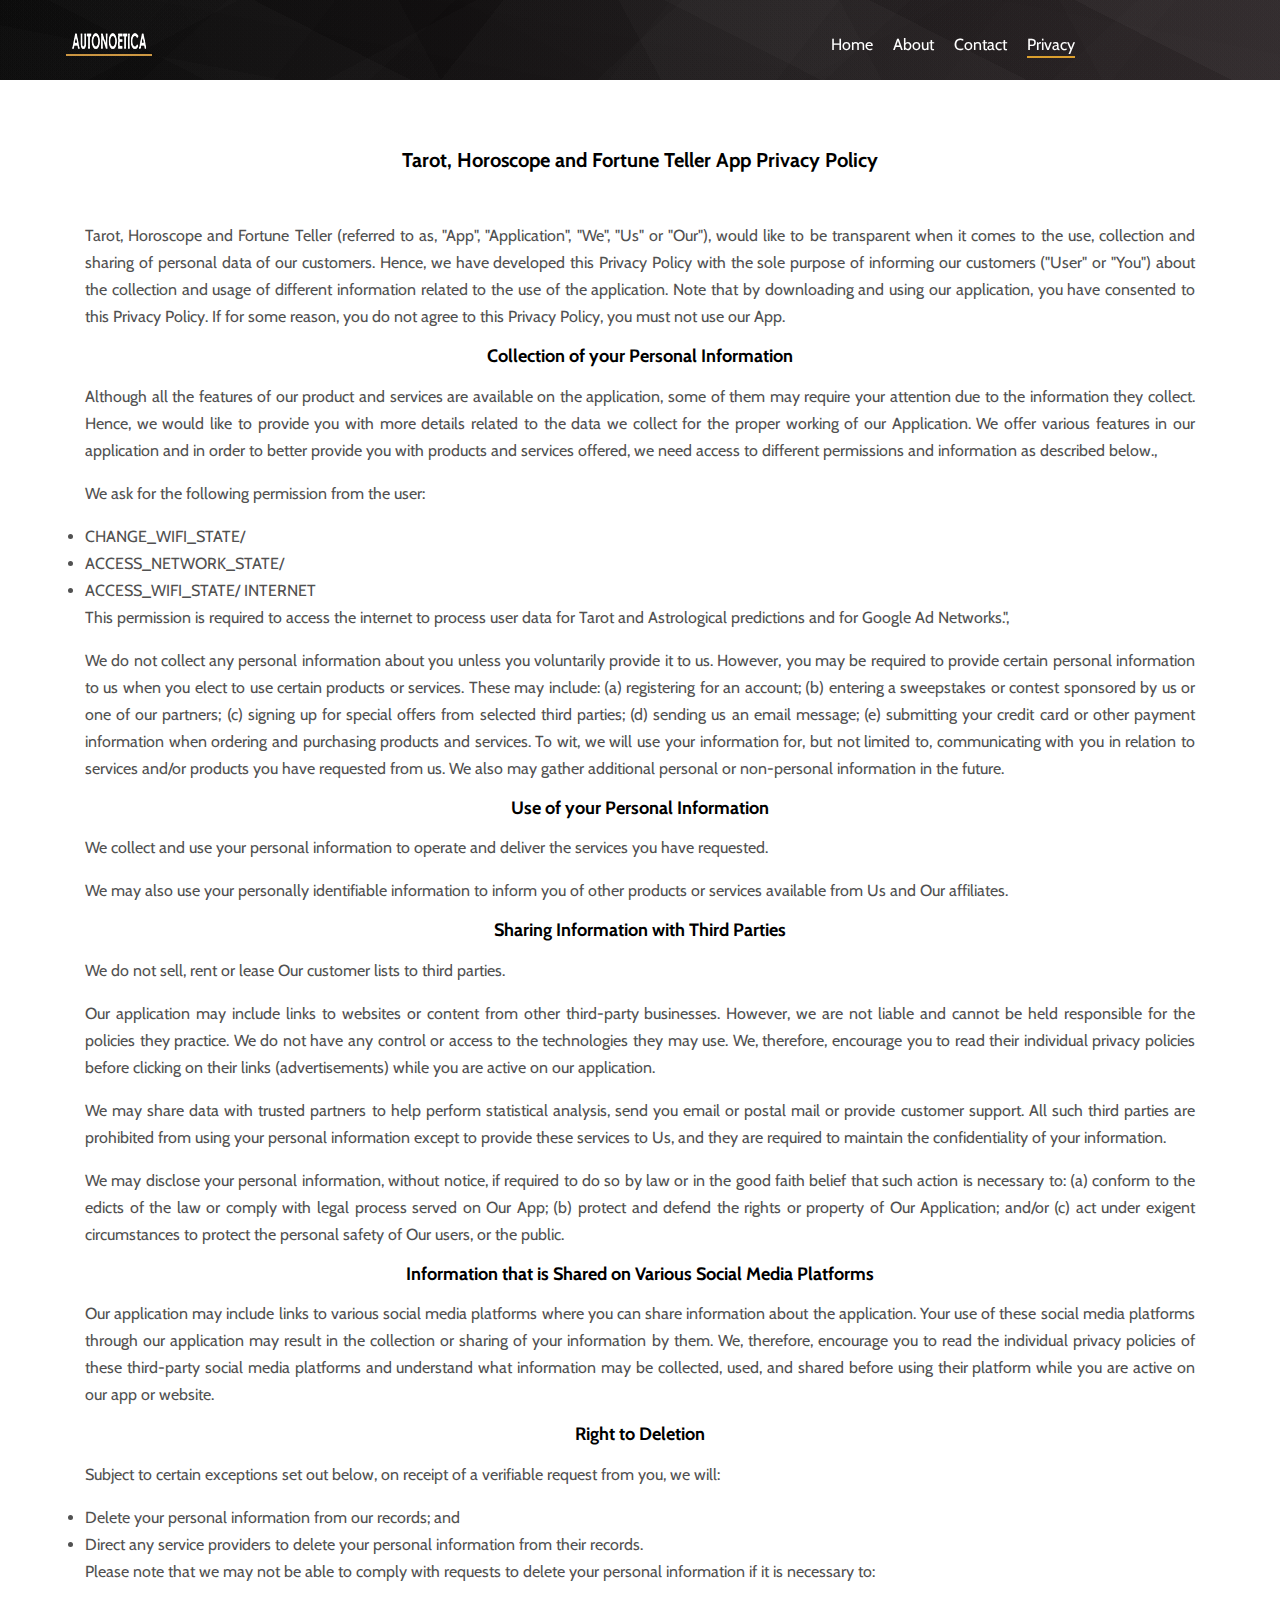
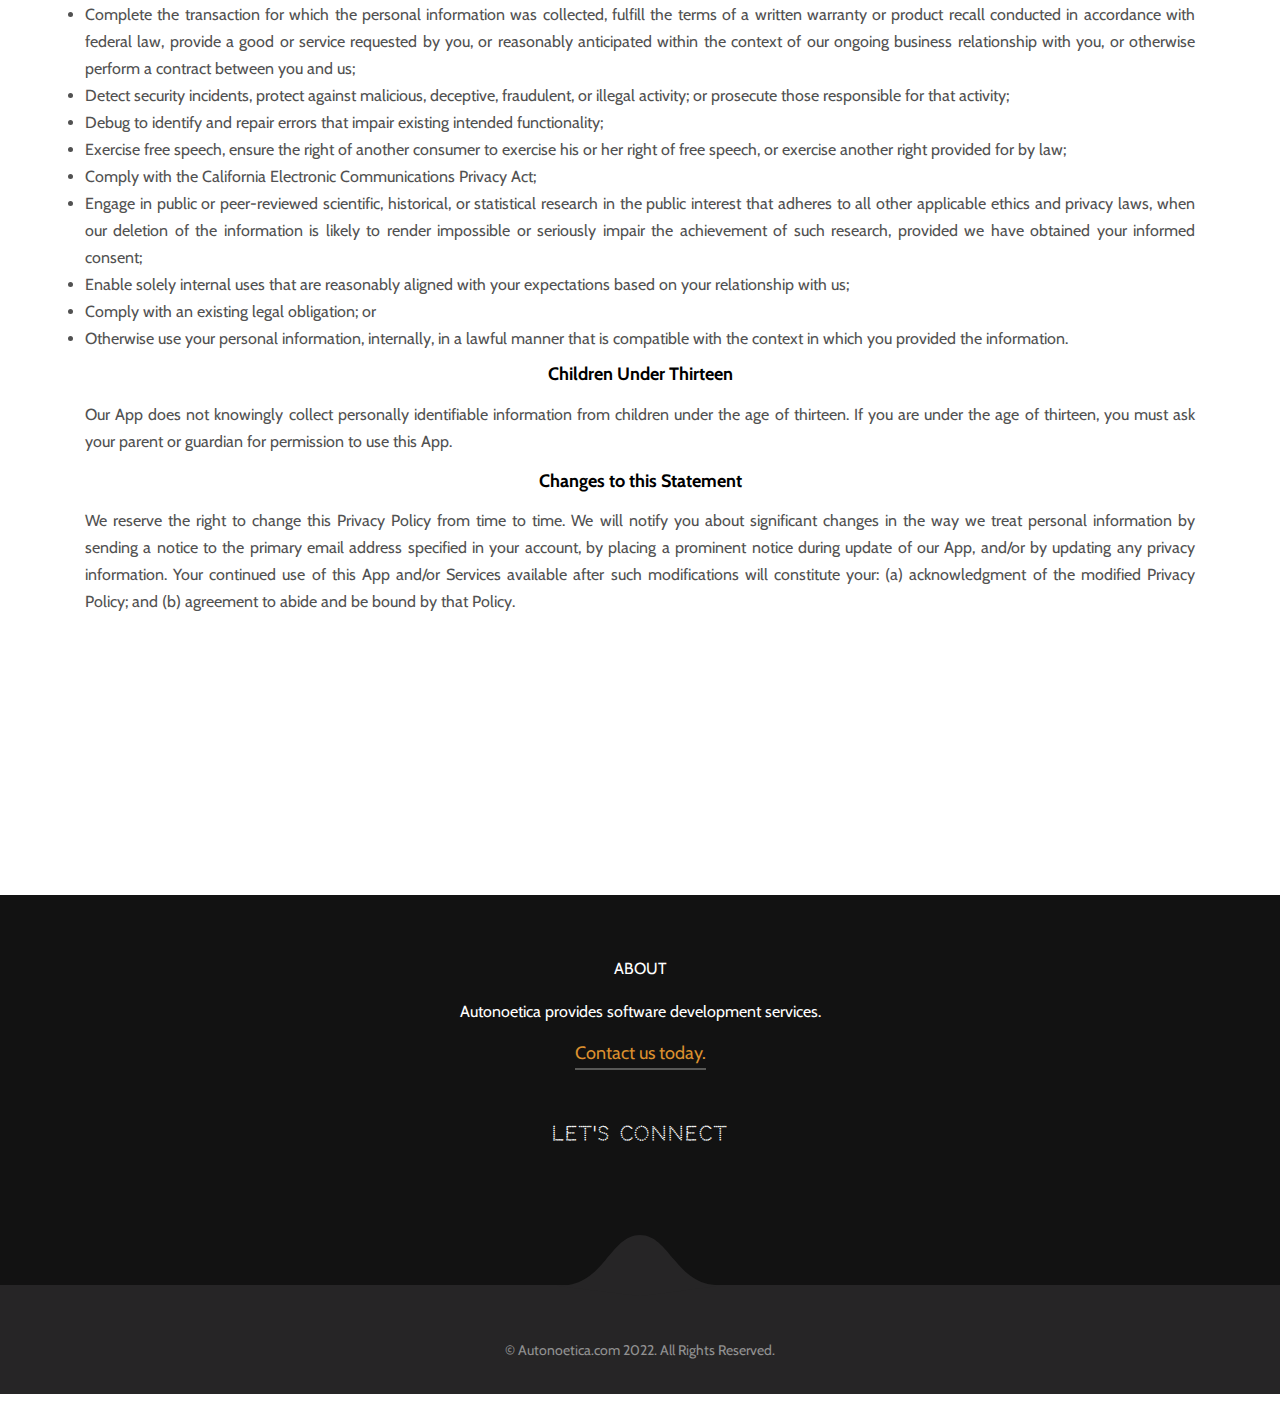
<file: privacy-policy.html>
<!DOCTYPE html>
<html lang="en">

<head>

    <meta charset="utf-8">
    <meta http-equiv="x-ua-compatible" content="ie=edge">
    <title>Tarot, Horoscope and Fortune Teller App Privacy Policy | Virtual Psychic Advice Mobile App.</title>
    <meta name="description" content="Tarot, Horoscope and Fortune Teller App. Protecting your private information is our priority.">
    <meta name="viewport" content="width = device-width, initial-scale = 1, shrink-to-fit = no">
    <link rel="stylesheet" href="https://maxcdn.bootstrapcdn.com/bootstrap/4.5.2/css/bootstrap.min.css">
    <link href="./page_css.css" rel="stylesheet">
    <!-- <link href="./contacts.css" rel="stylesheet"> -->
    <!-- <link href="./portfolio.css" rel="stylesheet"> -->

    <link rel="icon" href="./favicon.ico">
    
    <!--Fonts-->
    <link href="https://fonts.googleapis.com/css?family=Cabin|Herr+Von+Muellerhoff|Source+Sans+Pro|Ewert|Miss+Fajardose|Dancing+Script|Bangers|Allura|Arizonia|Codystar|Notable" rel="stylesheet">
    <!--Fonts-->
    <!--FontAwesome-->
    <link rel="stylesheet" href="https://use.fontawesome.com/releases/v5.1.0/css/all.css" integrity="sha384-lKuwvrZot6UHsBSfcMvOkWwlCMgc0TaWr+30HWe3a4ltaBwTZhyTEggF5tJv8tbt" crossorigin="anonymous">
    <!--FontAwesome-->

    <!-- <link rel="stylesheet" href="css/main.css">
    <link rel="stylesheet" href="css/main.min.css"> -->
</head>
<body style=" margin-bottom: 15px;">
  <!--Start loader-->
<div class="loader-wrap">
  <div class="loader">
      <span class="loader-item"></span><span class="loader-item"></span>
      <span class="loader-item"></span><span class="loader-item"></span>
      <span class="loader-item"></span><span class="loader-item"></span>
      <span class="loader-item"></span><span class="loader-item"></span>
      <span class="loader-item"></span><span class="loader-item"></span>
  </div>
</div>
<!--End loader-->
  <!--Start Header-->
  <header style="height: 80px; background: linear-gradient(242deg, rgba(195, 195, 195, 0.02) 0%, rgba(195, 195, 195, 0.02) 16.667%,rgba(91, 91, 91, 0.02) 16.667%, rgba(91, 91, 91, 0.02) 33.334%,rgba(230, 230, 230, 0.02) 33.334%, rgba(230, 230, 230, 0.02) 50.001%,rgba(18, 18, 18, 0.02) 50.001%, rgba(18, 18, 18, 0.02) 66.668%,rgba(163, 163, 163, 0.02) 66.668%, rgba(163, 163, 163, 0.02) 83.335%,rgba(140, 140, 140, 0.02) 83.335%, rgba(140, 140, 140, 0.02) 100.002%),linear-gradient(152deg, rgba(151, 151, 151, 0.02) 0%, rgba(151, 151, 151, 0.02) 16.667%,rgba(11, 11, 11, 0.02) 16.667%, rgba(11, 11, 11, 0.02) 33.334%,rgba(162, 162, 162, 0.02) 33.334%, rgba(162, 162, 162, 0.02) 50.001%,rgba(171, 171, 171, 0.02) 50.001%, rgba(171, 171, 171, 0.02) 66.668%,rgba(119, 119, 119, 0.02) 66.668%, rgba(119, 119, 119, 0.02) 83.335%,rgba(106, 106, 106, 0.02) 83.335%, rgba(106, 106, 106, 0.02) 100.002%),linear-gradient(11deg, rgba(245, 245, 245, 0.01) 0%, rgba(245, 245, 245, 0.01) 16.667%,rgba(23, 23, 23, 0.01) 16.667%, rgba(23, 23, 23, 0.01) 33.334%,rgba(96, 96, 96, 0.01) 33.334%, rgba(96, 96, 96, 0.01) 50.001%,rgba(140, 140, 140, 0.01) 50.001%, rgba(140, 140, 140, 0.01) 66.668%,rgba(120, 120, 120, 0.01) 66.668%, rgba(120, 120, 120, 0.01) 83.335%,rgba(48, 48, 48, 0.01) 83.335%, rgba(48, 48, 48, 0.01) 100.002%),linear-gradient(27deg, rgba(106, 106, 106, 0.03) 0%, rgba(106, 106, 106, 0.03) 14.286%,rgba(203, 203, 203, 0.03) 14.286%, rgba(203, 203, 203, 0.03) 28.572%,rgba(54, 54, 54, 0.03) 28.572%, rgba(54, 54, 54, 0.03) 42.858%,rgba(75, 75, 75, 0.03) 42.858%, rgba(75, 75, 75, 0.03) 57.144%,rgba(216, 216, 216, 0.03) 57.144%, rgba(216, 216, 216, 0.03) 71.43%,rgba(39, 39, 39, 0.03) 71.43%, rgba(39, 39, 39, 0.03) 85.716%,rgba(246, 246, 246, 0.03) 85.716%, rgba(246, 246, 246, 0.03) 100.002%),linear-gradient(317deg, rgba(215, 215, 215, 0.01) 0%, rgba(215, 215, 215, 0.01) 16.667%,rgba(72, 72, 72, 0.01) 16.667%, rgba(72, 72, 72, 0.01) 33.334%,rgba(253, 253, 253, 0.01) 33.334%, rgba(253, 253, 253, 0.01) 50.001%,rgba(4, 4, 4, 0.01) 50.001%, rgba(4, 4, 4, 0.01) 66.668%,rgba(183, 183, 183, 0.01) 66.668%, rgba(183, 183, 183, 0.01) 83.335%,rgba(17, 17, 17, 0.01) 83.335%, rgba(17, 17, 17, 0.01) 100.002%),linear-gradient(128deg, rgba(119, 119, 119, 0.03) 0%, rgba(119, 119, 119, 0.03) 12.5%,rgba(91, 91, 91, 0.03) 12.5%, rgba(91, 91, 91, 0.03) 25%,rgba(45, 45, 45, 0.03) 25%, rgba(45, 45, 45, 0.03) 37.5%,rgba(182, 182, 182, 0.03) 37.5%, rgba(182, 182, 182, 0.03) 50%,rgba(243, 243, 243, 0.03) 50%, rgba(243, 243, 243, 0.03) 62.5%,rgba(162, 162, 162, 0.03) 62.5%, rgba(162, 162, 162, 0.03) 75%,rgba(190, 190, 190, 0.03) 75%, rgba(190, 190, 190, 0.03) 87.5%,rgba(148, 148, 148, 0.03) 87.5%, rgba(148, 148, 148, 0.03) 100%),
    linear-gradient(90deg, rgb(0, 0, 0), rgb(36, 29, 31));">
    <nav>
        <div class="logo">
            <a href="index.html"><img src="images/logo-apricaphotography-pro-photographer-greater-Seattle-area.png" alt="Aprica Logo"></a>
        </div>
        <div class="toggle">
            <span class="first"></span>
            <span class="middle"></span>
            <span class="last"></span>
        </div>
        <div class="navigation-bar">
            <ul>
                <li><a href="index.html">Home<span class="underline"></span></a></li>

                <li><a href="index.html">About<span class="underline"></span></a></li>
                <!-- <div class="dropdown">
                    <li><a href="blog.html">Blog<span class="underline"></span></a></li>
                     <div class="dropdown-content">
                         <li><a href="tips-to-find-best-photographer.html">Find a good photographer<span class="underline"></span></a></li>
                         <li><a href="why-photographers-are-expensive.html">Why photographers are expensive<span class="underline"></span></a></li>
                         <li><a href="how-to-prepare-for-photo-session.html">How to prepare for photoshoot<span class="underline"></span></a></li>
                         
                     </div>
                   </div> -->
                <!-- <li><a href="classes.html">Classes<span class="underline"></span></a></li> -->
                <li><a href="index.html">Contact<span class="underline"></span></a></li>
                <li class="active"><a href="privacy-policy.html">Privacy<span class="underline"></span></a></li>
            </ul>
        </div>
    </nav>
    
    
</header>
<!--End Header-->
<style>
    body {
            padding: 0px!important;
            font-family: 'Helvetica Neue', Helvetica, Arial, sans-serif; 
            /* padding:1em; */
            
          }
    p, li {
        text-align: justify;
    }
    li {
            /* padding: 2px; */
            font-family: Cabin, sans-serif;
            color: #515151;
            line-height: 27px;

        }
</style>

		
<div class="container main"  style="text-align: center;">

<!-- <div class="row" style="margin-right: 0px; margin-left: 0px;"> -->
<div style="margin-bottom: 280px;">
    
<h1 style="font-family: Cabin, sans-serif; padding:1em; font-size: 20px; 
margin-bottom: 30px; color: #000000; margin-top: 3rem; font-weight: 800;">Tarot, Horoscope and Fortune Teller App Privacy Policy</h1>
<!-- <h2 style="font-family: Cabin, sans-serif; font-size: 18px; 
color: rgb(0, 0, 0); letter-spacing: 0;">
Privacy Policy
</h2> -->

<p>Tarot, Horoscope and Fortune Teller (referred to as, "App", "Application", "We", "Us" or "Our"), 
    would like to be transparent when it comes to the use, collection and sharing of personal 
    data of our customers. Hence, we have developed this Privacy Policy with the sole purpose 
    of informing our customers ("User" or "You") about the collection and usage of 
    different information related to the use of the application. Note that by downloading and 
    using our application, you have consented to this Privacy Policy. If for some reason, you 
    do not agree to this Privacy Policy, you must not use our App.
</p>

<h2 style="font-family: Cabin, sans-serif; font-size: 18px; 
color: rgb(0, 0, 0); letter-spacing: 0;">
Collection of your Personal Information
</h2>

<p>
    Although all the features of our product and services are available on the application,
     some of them may require your attention due to the information they collect. 
     Hence, we would like to provide you with more details related to the data we collect 
      for the proper working of our Application. We offer various features in our application 
      and in order to better provide you with products and services offered, we need access 
      to different permissions and information as described below.,
                      
</p>
<!-- <li>First and Last Name</li>
<li>E-mail Address</li>
<li style="margin-bottom: 12px;">Phone Number</li> -->
<p>
We ask for the following permission from the user: 
</p>

<li>CHANGE_WIFI_STATE/ </li>
<li>ACCESS_NETWORK_STATE/ </li>
<li>ACCESS_WIFI_STATE/ INTERNET </li>

<p>
This permission is required to access the internet to process user data 
for Tarot and Astrological predictions and for Google Ad Networks.",
</p>                      

<p>
    We do not collect any personal information about you unless you voluntarily provide it to us.
However, you may be required to provide certain personal information to us when you elect to use certain products or services. 
These may include: (a) registering for an account; (b) entering a sweepstakes or contest sponsored by us or one of our partners; 
(c) signing up for special offers from selected third parties; 
(d) sending us an email message; (e) submitting your credit card or other payment information when ordering and purchasing products and services. 
To wit, we will use your information for, but not limited to, communicating with you in relation to services and/or products you have requested from us.
 We also may gather additional personal or non-personal information in the future.
</p>

<h2 style="font-family: Cabin, sans-serif; font-size: 18px; 
color: rgb(0, 0, 0); letter-spacing: 0;">
Use of your Personal Information
</h2>

<p>We collect and use your personal information to operate and deliver the services you have requested.
</p>
<p>We may also use your personally identifiable information to inform you of other products or services available from 
   Us and Our affiliates.</p>
<h2 style="font-family: Cabin, sans-serif; font-size: 18px; 
color: rgb(0, 0, 0); letter-spacing: 0;">
Sharing Information with Third Parties
</h2>

<p>We do not sell, rent or lease Our customer lists to third parties.
</p>
<p>
    Our application may include links to websites or content from other third-party businesses. 
    However, we are not liable and cannot be held responsible for the policies they practice. 
    We do not have any control or access to the technologies they may use. We, therefore, 
    encourage you to read their individual privacy policies before clicking on their links 
    (advertisements) while you are active on our application.
                       
</p>
<p>We may share data with trusted partners to help perform statistical analysis, send
    you email or postal mail or provide customer support. All such third parties 
    are prohibited from using your personal information except to provide these services to Us, 
    and they are required to maintain the confidentiality of your information.
    </p>
<p>We may disclose your personal information, without notice, if required to do so by law or in the good 
    faith belief that such action is necessary to: (a) conform to the edicts of the law or comply with 
    legal process served on Our App; (b) protect and defend the rights or property of 
    Our Application; and/or (c) act under exigent circumstances to protect the personal safety of Our
    users, or the public.
</p>
<h2 style="font-family: Cabin, sans-serif; font-size: 18px; 
color: rgb(0, 0, 0); letter-spacing: 0;">
<!-- Automatically Collected Information
</h2>

<p>Information about your phone and software may be automatically collected by Our Application. 
    This information can include: your IP address, browser type, domain names, access times and referring website addresses. 
    This information is used for the operation of the service, to maintain quality of the service, and to provide general 
    statistics regarding use of Our App.
</p> -->

<h2 style="font-family: Cabin, sans-serif; font-size: 18px; 
color: rgb(0, 0, 0); letter-spacing: 0;">
Information that is Shared on Various Social Media Platforms</h2>
<p>
    Our application may include links to various social media platforms where you can share information
     about the application. Your use of these social media platforms through our application may 
     result in the collection or sharing of your information by them. We, therefore, encourage you 
     to read the individual privacy policies of these third-party social media platforms and 
     understand what information may be collected, used, and shared before using their platform 
     while you are active on our app or website.
</p>


<h2 style="font-family: Cabin, sans-serif; font-size: 18px; 
color: rgb(0, 0, 0); letter-spacing: 0;">
Right to Deletion
</h2>
<p>Subject to certain exceptions set out below, on receipt of a verifiable request from you, we will:</p>
<li>Delete your personal information from our records; and</li>
<li>Direct any service providers to delete your personal information from their records.</li>
<p>Please note that we may not be able to comply with requests to delete your personal information if
    it is necessary to:
    </p>
<li>Complete the transaction for which the personal information was collected, fulfill the terms of a 
    written warranty or product recall conducted in accordance with federal law, provide a good or service 
    requested by you, or reasonably anticipated within the context of our ongoing business relationship with you, 
    or otherwise perform a contract between you and us;</li>
<li>Detect security incidents, protect against malicious, deceptive, fraudulent, or illegal activity; or prosecute those responsible for that activity;</li>
<li>Debug to identify and repair errors that impair existing intended functionality;</li>
<li>Exercise free speech, ensure the right of another consumer to exercise his or her right of free speech, or exercise another right provided for by law;</li>
<li>Comply with the California Electronic Communications Privacy Act;</li>
<li>Engage in public or peer-reviewed scientific, historical, or statistical research in the public interest that adheres to all other applicable 
    ethics and privacy laws, when our deletion of the information is likely to render impossible or seriously impair the achievement of such research, 
    provided we have obtained your informed consent;</li>
<li>Enable solely internal uses that are reasonably aligned with your expectations based on your relationship with us;</li>
<li>Comply with an existing legal obligation; or</li>
<li style="margin-bottom: 12px;">Otherwise use your personal information, internally, in a lawful manner that is compatible with the context in which you provided the information.</li>

<h2 style="font-family: Cabin, sans-serif; font-size: 18px; 
color: rgb(0, 0, 0); letter-spacing: 0;">
Children Under Thirteen
</h2>
<p>Our App does not knowingly collect personally identifiable information from children under the age of thirteen. If you are under the age of thirteen, 
    you must ask your parent or guardian for permission to use this App.</p>

<h2 style="font-family: Cabin, sans-serif; font-size: 18px; 
    color: rgb(0, 0, 0); letter-spacing: 0;">
    Changes to this Statement
</h2>
<p>We reserve the right to change this Privacy Policy from time to time. 
    We will notify you about significant changes in the way we treat personal information by sending a notice to the 
    primary email address specified in your account, by placing a prominent notice during update of our App, and/or by updating 
    any privacy information. Your continued use of this App and/or Services available after such modifications will constitute your: 
    (a) acknowledgment of the modified Privacy Policy; and (b) agreement to abide and be bound by that Policy.</p>


		</div>
	<!-- </div> -->
</div><!--Container-->



<footer>
    <div class="text">
        <!-- <h1 style="font-family: Cabin, sans-serif; color:#ffffff; font-size: 16px!important; font-weight: normal; letter-spacing: normal; line-height: 27px;">ABOUT</h1>
        <div><i class="fas fa-desktop" style="color: #a96700;"></i></div> -->
        <p style="font-family: Cabin, sans-serif; color:#ffffff; font-size: 16px!important; font-weight: normal; letter-spacing: normal; line-height: 27px; text-align: center!important;">ABOUT</p>
        <div><i class="fas fa-desktop" style="color: #a96700;"></i></div>
        <h2 style="font-family: Cabin, sans-serif; color:#ffffff; font-size: 16px; font-weight: normal; letter-spacing: normal; line-height: 27px;">Autonoetica provides software development services.
        </h2>
        <p style=" text-align:center!important;"><a class="a-CTA" style="letter-spacing: 0px; color: #db902e; text-decoration: none;" href="index.html">Contact us today.</a></p>
    </div>
    <div class="contact-container">
        <div class="social-media">
            <h3>LET'S CONNECT</h3>
            <div class="links">
                <a href="https://www.facebook.com/autonoetica"><i class="fab fa-facebook-square"></i></a>
                    <a href="https://twitter.com/autonoeticai"><i class="fab fa-twitter"></i></a>
                    <a href="https://www.linkedin.com/company/autonoetica"><i class="fab fa-linkedin-in"></i></a>
                    <!-- <a href="https://www.instagram.com/apricaphotography"><i class="fab fa-instagram"></i></a> -->
            </div>
        </div>

        <style>
            .fa-envelope {
            color: black;
            opacity: 100%;
          }
            footer .newsletter input {
            font-family: "Cabin"; 
            font-size: 14px;
            box-sizing: border-box;
          }
          </style>

        <!-- <div class="newsletter">
            <h3>Subscribe to Our Newsletter</h3>
            <form method="POST" action="newsletter.php">
                <input type="text" name="Email" size="20"  placeholder="Type Your Email">
                <button type="submit" class="button" style="padding: 0px; border: 0px;">
                <i class="fas fa-envelope tooltip"><span class="tooltiptext">Submit</span></i>
                </button>
                 
            </form>
        </div> -->


    </div>
</footer>

<div class="copyright">
  <svg class="svg-up" width="192" height="61" version="1.1" xmlns="http://www.w3.org/2000/svg" x="0px" y="0px" 
  viewBox="0 0 160.7 61.5" enable-background="new 0 0 160.7 61.5" xml:space="preserve">
  <path fill="#262526" d="M80.3,61.5c0,0,22.1-2.7,43.1-5.4s41-5.4,36.6-5.4c-21.7,0-34.1-12.7-44.9-25.4S95.3,0,80.3,0c-15,0-24.1,12.7-34.9,25.4S22.3,50.8,0.6,50.8c-4.3,0-6.5,0,3.5,1.3S36.2,56.1,80.3,61.5z">
  </path></svg>
  <i class="fas fa-angle-double-up arrow-up"></i>
  <ul class="info">
      <li>&copy; Autonoetica.com 2022. All Rights Reserved.</li>

  </ul>

</div>


<script src="./nav_bar.js"></script>
<script src="https://code.jquery.com/jquery-3.3.1.slim.min.js" integrity="sha384-q8i/X+965DzO0rT7abK41JStQIAqVgRVzpbzo5smXKp4YfRvH+8abtTE1Pi6jizo" crossorigin="anonymous"></script>
<!-- <script src="https://cdnjs.cloudflare.com/ajax/libs/popper.js/1.14.7/umd/popper.min.js" integrity="sha384-UO2eT0CpHqdSJQ6hJty5KVphtPhzWj9WO1clHTMGa3JDZwrnQq4sF86dIHNDz0W1" crossorigin="anonymous"></script> -->
<!-- <script src="https://stackpath.bootstrapcdn.com/bootstrap/4.3.1/js/bootstrap.min.js" integrity="sha384-JjSmVgyd0p3pXB1rRibZUAYoIIy6OrQ6VrjIEaFf/nJGzIxFDsf4x0xIM+B07jRM" crossorigin="anonymous"></script> -->


</body>
</html>
</file>
<file: page_css.css>
/*Start Global*/
* {
    box-sizing: border-box;
}

body {
    margin: 0;
    padding: 12px;
}

    body.hide-scroll::-webkit-scrollbar {
        display: none;
    }

a {
    text-decoration: none;
}

ul {
    margin: 0;
    padding: 0;
    list-style: none;
}

img {
    max-width: 100%;
}

h1 {
    /*font-family: 'Herr Von Muellerhoff', cursive;*/
    font-family: 'Arizonia';
    font-size: 100px;
    font-weight: normal;
    margin: 0 0 -32px;
}

h2, h3 {
    font-family: "Codystar";
    font-size: 47px;
    font-weight: bold;
    letter-spacing: 9.4px;
    margin: 0 0 15px;
}

p {
    color: #515151;
    line-height: 27px;
}

.a-CTA {
    border-bottom: 2px solid#585856;
    padding-bottom: 4px;
    letter-spacing: 1.5px;
    font-size: 18px;
}
/*End Global*/

.navigation-bar {
    padding-top: 5px;
}

/*Start Mutual*/
p, .a-CTA, input, header .navigation-bar a, .copyright li, .contact .form form label, .contact .form form button {
    font-family: Cabin, sans-serif;
}

    .fa-asterisk, .a-CTA, h1, header .navigation-bar a:hover, header nav.active .navigation-bar a:hover, footer .social-media .links a:hover, .copyright .info li a, .copyright .CTA li a:hover {
        color: #db902e;
    }

    header nav .navigation-bar .underline, header .text .button button:hover, .contact .form form button:hover, .contact .text i:hover {
        background-color: #db9f2e;
    }

header .navigation-bar ul li, header .text, .about-us .text, .reservation .text, .menu .box-model, .menu .text, .fixed-image .text, footer, .copyright, .contact .text i {
    text-align: center;
}

    header nav, header .navigation-bar ul, .about-us, .reservation, .about-us .image-container, .reservation .image-container, .menu, .menu .menu-image-container, footer .contact-container, .copyright ul, .contact {
        display: flex;
    }

        header nav .toggle, header nav .toggle span, header .navigation-bar, header .navigation-bar ul, .menu .box-model .close, footer .social-media .links a, .copyright .CTA li a {
            transition: .3s;
        }

            header, header nav .toggle span, header .navigation-bar a, header .text, header .text .arrow .left, header .text .arrow .right, .content-imgs, .menu .box-image-container, .fixed-image .text, .copyright, .copyright .arrow-up {
                position: relative;
            }

                header nav .toggle, header .navigation-bar .underline, header .text .arrow .left:after, header .text .arrow .right:after, header .svg-down, header .arrow-down, .content-imgs .text, .menu .box-model .close, .menu .box-model .arrow .arrow-right, .menu .box-model .arrow .arrow-left, .menu .box-image-container .box-image, .copyright .svg-up {
                    position: absolute;
                }

                .content-imgs .text, .fixed-image .text, .menu .box-image-container, .menu .box-image-container .box-image {
                    top: 50%;
                    left: 50%;
                    transform: translate(-50%,-50%);
                }

                    header nav, header .navigation-bar a:hover .underline, header .navigation-bar li.active .underline, .menu .box-model, .menu .box-image-container, .menu .box-image-container .box-image {
                        width: 100%;
                    }

                        button, .dots > div, header nav .toggle, header .arrow-down, .menu .box-model .close, .menu .box-model .arrow .arrow-right, .menu .box-model .arrow .arrow-left, .menu .menu-image-container .image img, footer .newsletter i, .copyright .arrow-up {
                            cursor: pointer;
                        }

                            .dots .active, header nav.active, header nav.active .toggle.active span, header nav .toggle span, header .navigation-bar .underline, header .text .arrow .left, header .text .arrow .right, header .text .button button, .contact form button {
                                background-color: #fff;
                            }

                            h2, h3, header .navigation-bar a, header .text span, .menu .box-model .close:hover, footer .text h1, footer .text p, footer .social-media .links a, .contact .text i, .contact .form form button {
                                color: #fff;
                            }

                                header nav, header .navigation-bar.show, header .navigation-bar a:hover .underline, header .navigation-bar li.active .underline, header .text .arrow .left:after, .menu .box-model, .copyright .arrow-up {
                                    left: 0;
                                }

                header .text .arrow .left:after, header .text .arrow .right:after, header .text span, footer .social-media .links a, footer .newsletter i, .copyright .arrow-up, .contact .text i, .contact .form form label {
                    display: inline-block;
                }
/*End Mutual*/

/*Start Dots*/
.dots {
    position: fixed;
    top: 50%;
    right: 30px;
    transform: translate(0,-50%);
    z-index: 5;
}

    .dots > div {
        width: 12px;
        height: 12px;
        border-radius: 50%;
        z-index: 20;
        margin-bottom: 10px;
        border: 2px solid #fff;
    }

    .dots .black {
        border-color: #000;
    }

    .dots .active.black {
        background-color: #000;
    }
/*End Dots*/

/*Start Loader*/

.loader-wrap, .loader {
    position: absolute;
    left: 0;
    right: 0;
    top: 0;
    bottom: 0;
    margin: auto;
}

.loader-wrap {
    background-color: #a96700;
    z-index: 30;
}

    .loader-wrap.remove {
        display: none;
    }

.loader {
    margin: auto;
    height: 40px;
    width: 80px;
    box-sizing: border-box;
}

    .loader .loader-item {
        position: relative;
        float: left;
        height: 40px;
        width: 4px;
        margin: 0 2px;
        background-color: #fff;
    }

        .loader .loader-item:nth-child(1) {
            -webkit-animation: loader-item-1 2s linear infinite;
            animation: loader-item-1 2s linear infinite;
        }

        .loader .loader-item:nth-child(2) {
            -webkit-animation: loader-item-2 2s linear infinite;
            animation: loader-item-2 2s linear infinite;
        }

        .loader .loader-item:nth-child(3) {
            -webkit-animation: loader-item-3 2s linear infinite;
            animation: loader-item-3 2s linear infinite;
        }

        .loader .loader-item:nth-child(4) {
            -webkit-animation: loader-item-4 2s linear infinite;
            animation: loader-item-4 2s linear infinite;
        }

        .loader .loader-item:nth-child(5) {
            -webkit-animation: loader-item-5 2s linear infinite;
            animation: loader-item-5 2s linear infinite;
        }

        .loader .loader-item:nth-child(6) {
            -webkit-animation: loader-item-6 2s linear infinite;
            animation: loader-item-6 2s linear infinite;
        }

        .loader .loader-item:nth-child(7) {
            -webkit-animation: loader-item-7 2s linear infinite;
            animation: loader-item-7 2s linear infinite;
        }

        .loader .loader-item:nth-child(8) {
            -webkit-animation: loader-item-8 2s linear infinite;
            animation: loader-item-8 2s linear infinite;
        }

        .loader .loader-item:nth-child(9) {
            -webkit-animation: loader-item-9 2s linear infinite;
            animation: loader-item-9 2s linear infinite;
        }

        .loader .loader-item:nth-child(10) {
            -webkit-animation: loader-item-10 2s linear infinite;
            animation: loader-item-10 2s linear infinite;
        }

    .loader:after {
        content: 'Loading...';
        font-size: 16px;
        font-family: Arial, serif;
        color: #fff;
        text-align: center;
        position: absolute;
        left: 0;
        right: 0;
        bottom: -32px;
        margin: auto;
    }

@-webkit-keyframes loader-item-1 {
    1% {
        -webkit-transform: scaleY(1);
        transform: scaleY(1);
    }

    11% {
        -webkit-transform: scaleY(1.4);
        transform: scaleY(1.4);
    }

    21% {
        -webkit-transform: scaleY(1);
        transform: scaleY(1);
    }

    100% {
        -webkit-transform: scaleY(1);
        transform: scaleY(1);
    }
}

@keyframes loader-item-1 {
    1% {
        -webkit-transform: scaleY(1);
        transform: scaleY(1);
    }

    11% {
        -webkit-transform: scaleY(1.4);
        transform: scaleY(1.4);
    }

    21% {
        -webkit-transform: scaleY(1);
        transform: scaleY(1);
    }

    100% {
        -webkit-transform: scaleY(1);
        transform: scaleY(1);
    }
}

@-webkit-keyframes loader-item-2 {
    7% {
        -webkit-transform: scaleY(1);
        transform: scaleY(1);
    }

    17% {
        -webkit-transform: scaleY(1.4);
        transform: scaleY(1.4);
    }

    27% {
        -webkit-transform: scaleY(1);
        transform: scaleY(1);
    }

    100% {
        -webkit-transform: scaleY(1);
        transform: scaleY(1);
    }
}

@keyframes loader-item-2 {
    7% {
        -webkit-transform: scaleY(1);
        transform: scaleY(1);
    }

    17% {
        -webkit-transform: scaleY(1.4);
        transform: scaleY(1.4);
    }

    27% {
        -webkit-transform: scaleY(1);
        transform: scaleY(1);
    }

    100% {
        -webkit-transform: scaleY(1);
        transform: scaleY(1);
    }
}

@-webkit-keyframes loader-item-3 {
    13% {
        -webkit-transform: scaleY(1);
        transform: scaleY(1);
    }

    23% {
        -webkit-transform: scaleY(1.4);
        transform: scaleY(1.4);
    }

    33% {
        -webkit-transform: scaleY(1);
        transform: scaleY(1);
    }

    100% {
        -webkit-transform: scaleY(1);
        transform: scaleY(1);
    }
}

@keyframes loader-item-3 {
    13% {
        -webkit-transform: scaleY(1);
        transform: scaleY(1);
    }

    23% {
        -webkit-transform: scaleY(1.4);
        transform: scaleY(1.4);
    }

    33% {
        -webkit-transform: scaleY(1);
        transform: scaleY(1);
    }

    100% {
        -webkit-transform: scaleY(1);
        transform: scaleY(1);
    }
}

@-webkit-keyframes loader-item-4 {
    19% {
        -webkit-transform: scaleY(1);
        transform: scaleY(1);
    }

    29% {
        -webkit-transform: scaleY(1.4);
        transform: scaleY(1.4);
    }

    39% {
        -webkit-transform: scaleY(1);
        transform: scaleY(1);
    }

    100% {
        -webkit-transform: scaleY(1);
        transform: scaleY(1);
    }
}

@keyframes loader-item-4 {
    19% {
        -webkit-transform: scaleY(1);
        transform: scaleY(1);
    }

    29% {
        -webkit-transform: scaleY(1.4);
        transform: scaleY(1.4);
    }

    39% {
        -webkit-transform: scaleY(1);
        transform: scaleY(1);
    }

    100% {
        -webkit-transform: scaleY(1);
        transform: scaleY(1);
    }
}

@-webkit-keyframes loader-item-5 {
    25% {
        -webkit-transform: scaleY(1);
        transform: scaleY(1);
    }

    35% {
        -webkit-transform: scaleY(1.4);
        transform: scaleY(1.4);
    }

    45% {
        -webkit-transform: scaleY(1);
        transform: scaleY(1);
    }

    100% {
        -webkit-transform: scaleY(1);
        transform: scaleY(1);
    }
}

@keyframes loader-item-5 {
    25% {
        -webkit-transform: scaleY(1);
        transform: scaleY(1);
    }

    35% {
        -webkit-transform: scaleY(1.4);
        transform: scaleY(1.4);
    }

    45% {
        -webkit-transform: scaleY(1);
        transform: scaleY(1);
    }

    100% {
        -webkit-transform: scaleY(1);
        transform: scaleY(1);
    }
}

@-webkit-keyframes loader-item-6 {
    31% {
        -webkit-transform: scaleY(1);
        transform: scaleY(1);
    }

    41% {
        -webkit-transform: scaleY(1.4);
        transform: scaleY(1.4);
    }

    51% {
        -webkit-transform: scaleY(1);
        transform: scaleY(1);
    }

    100% {
        -webkit-transform: scaleY(1);
        transform: scaleY(1);
    }
}

@keyframes loader-item-6 {
    31% {
        -webkit-transform: scaleY(1);
        transform: scaleY(1);
    }

    41% {
        -webkit-transform: scaleY(1.4);
        transform: scaleY(1.4);
    }

    51% {
        -webkit-transform: scaleY(1);
        transform: scaleY(1);
    }

    100% {
        -webkit-transform: scaleY(1);
        transform: scaleY(1);
    }
}

@-webkit-keyframes loader-item-7 {
    37% {
        -webkit-transform: scaleY(1);
        transform: scaleY(1);
    }

    47% {
        -webkit-transform: scaleY(1.4);
        transform: scaleY(1.4);
    }

    57% {
        -webkit-transform: scaleY(1);
        transform: scaleY(1);
    }

    100% {
        -webkit-transform: scaleY(1);
        transform: scaleY(1);
    }
}

@keyframes loader-item-7 {
    37% {
        -webkit-transform: scaleY(1);
        transform: scaleY(1);
    }

    47% {
        -webkit-transform: scaleY(1.4);
        transform: scaleY(1.4);
    }

    57% {
        -webkit-transform: scaleY(1);
        transform: scaleY(1);
    }

    100% {
        -webkit-transform: scaleY(1);
        transform: scaleY(1);
    }
}

@-webkit-keyframes loader-item-8 {
    43% {
        -webkit-transform: scaleY(1);
        transform: scaleY(1);
    }

    53% {
        -webkit-transform: scaleY(1.4);
        transform: scaleY(1.4);
    }

    63% {
        -webkit-transform: scaleY(1);
        transform: scaleY(1);
    }

    100% {
        -webkit-transform: scaleY(1);
        transform: scaleY(1);
    }
}

@keyframes loader-item-8 {
    43% {
        -webkit-transform: scaleY(1);
        transform: scaleY(1);
    }

    53% {
        -webkit-transform: scaleY(1.4);
        transform: scaleY(1.4);
    }

    63% {
        -webkit-transform: scaleY(1);
        transform: scaleY(1);
    }

    100% {
        -webkit-transform: scaleY(1);
        transform: scaleY(1);
    }
}

@-webkit-keyframes loader-item-9 {
    49% {
        -webkit-transform: scaleY(1);
        transform: scaleY(1);
    }

    59% {
        -webkit-transform: scaleY(1.4);
        transform: scaleY(1.4);
    }

    69% {
        -webkit-transform: scaleY(1);
        transform: scaleY(1);
    }

    100% {
        -webkit-transform: scaleY(1);
        transform: scaleY(1);
    }
}

@keyframes loader-item-9 {
    49% {
        -webkit-transform: scaleY(1);
        transform: scaleY(1);
    }

    59% {
        -webkit-transform: scaleY(1.4);
        transform: scaleY(1.4);
    }

    69% {
        -webkit-transform: scaleY(1);
        transform: scaleY(1);
    }

    100% {
        -webkit-transform: scaleY(1);
        transform: scaleY(1);
    }
}

@-webkit-keyframes loader-item-10 {
    55% {
        -webkit-transform: scaleY(1);
        transform: scaleY(1);
    }

    65% {
        -webkit-transform: scaleY(1.4);
        transform: scaleY(1.4);
    }

    75% {
        -webkit-transform: scaleY(1);
        transform: scaleY(1);
    }

    100% {
        -webkit-transform: scaleY(1);
        transform: scaleY(1);
    }
}

@keyframes loader-item-10 {
    55% {
        -webkit-transform: scaleY(1);
        transform: scaleY(1);
    }

    65% {
        -webkit-transform: scaleY(1.4);
        transform: scaleY(1.4);
    }

    75% {
        -webkit-transform: scaleY(1);
        transform: scaleY(1);
    }

    100% {
        -webkit-transform: scaleY(1);
        transform: scaleY(1);
    }
}
/*End Loader*/

/*Start Home Page*/

/*Start Header*/

header {
    height: calc(100vh - 22px);
    background-size: cover;
    /*background: url("https://res.cloudinary.com/abdel-rahman-ali/image/upload/v1535988534/header.jpg") fixed bottom;*/
    /* background: url("images/best-photographer-Seattle-Tacoma-Olympia-WA-pro.jpg") fixed center; */
    /* background:linear-gradient(   rgb(43, 204, 169), rgb(35, 161, 165), rgb(52, 19, 82)); */
    background:linear-gradient(242deg, rgba(195, 195, 195, 0.02) 0%, rgba(195, 195, 195, 0.02) 16.667%,rgba(91, 91, 91, 0.02) 16.667%, rgba(91, 91, 91, 0.02) 33.334%,rgba(230, 230, 230, 0.02) 33.334%, rgba(230, 230, 230, 0.02) 50.001%,rgba(18, 18, 18, 0.02) 50.001%, rgba(18, 18, 18, 0.02) 66.668%,rgba(163, 163, 163, 0.02) 66.668%, rgba(163, 163, 163, 0.02) 83.335%,rgba(140, 140, 140, 0.02) 83.335%, rgba(140, 140, 140, 0.02) 100.002%),linear-gradient(152deg, rgba(151, 151, 151, 0.02) 0%, rgba(151, 151, 151, 0.02) 16.667%,rgba(11, 11, 11, 0.02) 16.667%, rgba(11, 11, 11, 0.02) 33.334%,rgba(162, 162, 162, 0.02) 33.334%, rgba(162, 162, 162, 0.02) 50.001%,rgba(171, 171, 171, 0.02) 50.001%, rgba(171, 171, 171, 0.02) 66.668%,rgba(119, 119, 119, 0.02) 66.668%, rgba(119, 119, 119, 0.02) 83.335%,rgba(106, 106, 106, 0.02) 83.335%, rgba(106, 106, 106, 0.02) 100.002%),linear-gradient(11deg, rgba(245, 245, 245, 0.01) 0%, rgba(245, 245, 245, 0.01) 16.667%,rgba(23, 23, 23, 0.01) 16.667%, rgba(23, 23, 23, 0.01) 33.334%,rgba(96, 96, 96, 0.01) 33.334%, rgba(96, 96, 96, 0.01) 50.001%,rgba(140, 140, 140, 0.01) 50.001%, rgba(140, 140, 140, 0.01) 66.668%,rgba(120, 120, 120, 0.01) 66.668%, rgba(120, 120, 120, 0.01) 83.335%,rgba(48, 48, 48, 0.01) 83.335%, rgba(48, 48, 48, 0.01) 100.002%),linear-gradient(27deg, rgba(106, 106, 106, 0.03) 0%, rgba(106, 106, 106, 0.03) 14.286%,rgba(203, 203, 203, 0.03) 14.286%, rgba(203, 203, 203, 0.03) 28.572%,rgba(54, 54, 54, 0.03) 28.572%, rgba(54, 54, 54, 0.03) 42.858%,rgba(75, 75, 75, 0.03) 42.858%, rgba(75, 75, 75, 0.03) 57.144%,rgba(216, 216, 216, 0.03) 57.144%, rgba(216, 216, 216, 0.03) 71.43%,rgba(39, 39, 39, 0.03) 71.43%, rgba(39, 39, 39, 0.03) 85.716%,rgba(246, 246, 246, 0.03) 85.716%, rgba(246, 246, 246, 0.03) 100.002%),linear-gradient(317deg, rgba(215, 215, 215, 0.01) 0%, rgba(215, 215, 215, 0.01) 16.667%,rgba(72, 72, 72, 0.01) 16.667%, rgba(72, 72, 72, 0.01) 33.334%,rgba(253, 253, 253, 0.01) 33.334%, rgba(253, 253, 253, 0.01) 50.001%,rgba(4, 4, 4, 0.01) 50.001%, rgba(4, 4, 4, 0.01) 66.668%,rgba(183, 183, 183, 0.01) 66.668%, rgba(183, 183, 183, 0.01) 83.335%,rgba(17, 17, 17, 0.01) 83.335%, rgba(17, 17, 17, 0.01) 100.002%),linear-gradient(128deg, rgba(119, 119, 119, 0.03) 0%, rgba(119, 119, 119, 0.03) 12.5%,rgba(91, 91, 91, 0.03) 12.5%, rgba(91, 91, 91, 0.03) 25%,rgba(45, 45, 45, 0.03) 25%, rgba(45, 45, 45, 0.03) 37.5%,rgba(182, 182, 182, 0.03) 37.5%, rgba(182, 182, 182, 0.03) 50%,rgba(243, 243, 243, 0.03) 50%, rgba(243, 243, 243, 0.03) 62.5%,rgba(162, 162, 162, 0.03) 62.5%, rgba(162, 162, 162, 0.03) 75%,rgba(190, 190, 190, 0.03) 75%, rgba(190, 190, 190, 0.03) 87.5%,rgba(148, 148, 148, 0.03) 87.5%, rgba(148, 148, 148, 0.03) 100%),
    linear-gradient(90deg, rgb(0, 0, 0), rgb(36, 29, 31));
    /* background:linear-gradient(45deg, rgb(149, 10, 155) 0%, rgb(149, 10, 155) 9%,rgb(120, 16, 136) 9%, rgb(120, 16, 136) 13%,rgb(178, 3, 174) 13%, rgb(178, 3, 174) 32%,rgb(91, 23, 117) 32%, rgb(91, 23, 117) 42%,rgb(32, 36, 79) 42%, rgb(32, 36, 79) 46%,rgb(61, 30, 98) 46%, rgb(61, 30, 98) 70%,rgb(3, 43, 60) 70%, rgb(3, 43, 60) 100%); */
    padding: 20px 70px;
}

    header nav {
        position: fixed;
        top: 0;
        padding: 26px 36px 20px;
        z-index: 20;
    }

        header nav .toggle {
            display: none;
            top: 26px;
            left: 20px;
            background-color: transparent;
            border: none;
            padding: 0;
            z-index: 21;
        }

            header nav .toggle:focus {
                outline: none;
            }

        header nav.active .toggle span {
            background-color: #000;
        }

        header nav .toggle.active {
            left: 32%;
        }

            header nav .toggle.active .first {
                top: 16px;
                transform: rotate(-45deg);
            }

            header nav .toggle.active .last {
                top: 0;
                transform: rotate(45deg);
            }

        header nav .toggle .hide {
            transition: 0s;
            visibility: hidden;
        }

        header nav .toggle span {
            display: block;
            width: 30px;
            height: 2px;
            border-radius: 40px;
        }

            header nav .toggle span:not(:last-of-type) {
                margin-bottom: 6px;
            }

        header nav .logo {
            flex-basis: 65%;
            padding-left: 30px;
        }

    header .navigation-bar.show {
        width: 40%;
    }

        header .navigation-bar.show a {
            color: #ccc !important;
        }

            header .navigation-bar.show a:hover {
                color: #fff !important;
            }

    header .navigation-bar ul li {
        flex: 1;
        padding: 0 10px;
    }

    header .navigation-bar a {
        text-decoration: none;
        transition: all .5s;
        font-size: 16px;
    }

    header nav.active .navigation-bar a {
        color: rgb(0, 0, 0);
    }

    header .navigation-bar .underline {
        height: 2px;
        width: 0;
        left: 50%;
        bottom: -4px;
        transition: all .3s;
        display: block;
    }

    header .text {
        top: 24%;
    }

        header .text h2 {
            margin-bottom: 0;
        }

        header .text .arrow .left, header .text .arrow .right {
            height: 3px;
            width: 100px;
        }

        header .text .arrow .left {
            left: -4%;
        }

        header .text .arrow .right {
            right: -4%;
        }

            header .text .arrow .left:after, header .text .arrow .right:after {
                content: '';
                border: 10px solid transparent;
                border-left-color: #fff;
                top: -8px;
            }

            header .text .arrow .right:after {
                right: 0;
                border-color: transparent #fff transparent transparent;
            }

        header .text .arrow .fa-asterisk {
            vertical-align: super;
        }

        header .text span {
            font-family: "Source Code Pro", sans-serif;
            font-size: 15px;
            margin-bottom: 12px;
        }

        header .text .button button, .contact form button {
            border: none;
            padding: 9px 18px;
            letter-spacing: 2.4px;
            font-size: 12px;
            font-family: source_sans_problack, sans-serif;
            border-radius: 3px;
        }

            header .text .button button, .contact form button:focus {
                outline: none;
            }

    header .svg-down {
        bottom: 0;
        left: 50%;
        z-index: 5;
        margin-left: -96px;
        margin-bottom: -12px;
        color: #fff;
    }

    header .arrow-down {
        width: 70px;
        height: 50px;
        bottom: -10px;
        left: 50%;
        transform: translate(-50%, 0);
        z-index: 10;
        /*mail icon for newsletter*/
        background: url("https://res.cloudinary.com/abdel-rahman-ali/image/upload/v1535988515/arrow-down.png") no-repeat center;
    }
/*End Header*/

/*Start About-Us*/
.about-us, .reservation {
    padding: 60px;
}

    .about-us .text, .reservation .text {
        flex: 50%;
        padding: 40px 52px 0 0;
    }

        .about-us .text h3, .reservation .text h3 {
            color: #000;
        }

        .about-us .text .fa-asterisk, .reservation .text .fa-asterisk {
            color: #9a9998;
        }

    .about-us .image-container, .reservation .image-container {
        flex: 50%;
    }

    .about-us .image, .reservation .image {
        margin-left: 20px;
    }
/*End About-Us*/

/*Start content-imgs*/
.content-imgs .image {
    height: 350px;
    background: url("images/advertisement-photographer-Seattle-Tacoma-Olympia-WA-main-900.jpg") fixed center;
    /*background: linear-gradient(rgb(121, 224, 193), rgb(76, 147, 194) );*/
    background-size: cover;
}
/*End content-imgs*/

/*Start Menu*/
.menu {
    padding: 60px;
}

    .menu .box-model {
        display: none;
        position: fixed;
        height: 100%;
        top: 0;
        z-index: 20;
        background-color: rgba(0,0,0,.7);
    }

        .menu .box-model.active {
            display: block;
        }

            .menu .box-model.active body {
                overflow: hidden;
            }

        .menu .box-model .close {
            color: #ccc;
            right: 25px;
            top: 10px;
            z-index: 20;
        }

        .menu .box-model .arrow .arrow-right, .menu .box-model .arrow .arrow-left {
            width: 40px;
            height: 40px;
            right: 20px;
            top: 50%;
            border-right: 2px solid #fff;
            border-top: 2px solid #fff;
            transform: rotate(45deg);
            z-index: 20;
        }

        .menu .box-model .arrow .arrow-left {
            left: 20px;
            transform: rotate(-135deg);
        }

    .menu .box-image-container {
        height: 100%;
    }

        .menu .box-image-container .box-image img.active {
            animation: scale .5s;
        }

@keyframes scale {
    from {
        transform: scale(0,0)
    }

    to {
        transform: scale(1,1)
    }
}

.menu .menu-image-container {
    flex-wrap: wrap;
    flex: 60%;
}

    .menu .menu-image-container .image {
        margin: 0 20px 20px 0;
        flex: calc( 50% - 40px);
    }

.menu .text {
    flex: 55%;
    padding: 40px 0 0 62px;
}

    .menu .text h3 {
        color: #000;
        ;
    }

    .menu .text .fa-asterisk {
        color: #9a9998;
    }
/*End Menu*/

/*Start fixed-image*/
.fixed-image {
    /* background: url("images/best-photographer-Seattle-Tacoma-Olympia-WA-1.jpg") fixed center; */
    background:linear-gradient(45deg, rgb(73, 72, 72) 0%,rgb(49, 49, 49) 9%, rgb(32, 32, 32) 13%,rgb(40, 40, 41) 13%, rgb(33, 33, 34) 32%,rgb(44, 44, 44) 32%, rgb(45, 45, 46) 42%,rgb(43, 43, 43) 42%, rgb(23, 23, 24) 46%,rgb(34, 34, 34) 46%, rgb(22, 22, 22) 70%,rgb(42, 42, 43) 70%, rgb(19, 18, 19) 100%);


    background-size: cover;
    height: 400px;
}
/*End fixed-image*/

.tooltip {
    position: relative;
    display: inline-block;
    
  }
  
  .tooltip .tooltiptext {
    visibility: hidden;
    width: 120px;
    /* background-color: rgba(116, 116, 116, 0); */
    color: rgba(255, 255, 255, 0.349);
    text-align: center;
    /* border-radius: 6px; */
    padding: 5px 0;
    position: absolute;
    z-index: 1;
    top: 150%;
    left: 50%;
    margin-left: -60px;
  }
  
  .tooltip .tooltiptext::after {
    content: "";
    position: absolute;
    bottom: 100%;
    left: 50%;
    margin-left: -5px;
    border-width: 5px;
    border-style: solid;
    border-color: transparent transparent black transparent;
  }
  
  .tooltip:hover .tooltiptext {
    visibility: visible;
    font-family: Cabin, sans-serif;
    font-size: 14px;
  }

/*Start Footer*/
footer {
    background-color: #121212;
    padding: 60px 20px;
}

    footer .text {
        max-width: 500px;
        margin: auto;
    }

        footer .text h1 {
            font-family: 'Source Sans Pro', sans-serif;
            font-size: 19px;
            letter-spacing: 1.9px;
            margin-bottom: 25px;
        }

        footer .text .fa-asterisk {
            font-size: 12px;
        }

        footer .text p {
            line-height: 27px;
        }

    footer .contact-container {
        padding: 40px 0;
        max-width: 1000px;
        margin: auto;
    }

        footer .contact-container > div {
            flex: 1;
        }

        footer .contact-container h3 {
            font-size: 19px;
            letter-spacing: 1.9px;
        }

    footer .social-media .links a {
        margin: 0 10px;
        font-size: 25px;
    }

    footer .newsletter input {
        padding: 10px;
        width: 270px;
        background-color: #eee;
        border: none;
        margin-left: -15px;
    }

    footer .newsletter i {
        margin-left: -40px;
        vertical-align: middle;
        font-size: 21px;
    }

.copyright {
    padding: 15px 40px 30px;
    background-color: #262526;
}

    .copyright .svg-up {
        top: 0;
        left: 50%;
        margin-left: -96px;
        margin-top: -50px;
    }

    .copyright .arrow-up {
        width: 40px;
        height: 30px;
        top: -45px;
        color: #fff;
        line-height: 1.9
    }

    .copyright ul {
        justify-content: center;
    }

    .copyright li {
        color: #919191;
        font-size: 14px;
    }

        .copyright li:not(:last-of-type):after {
            /* content: '�'; */
            margin: 10px;
        }

    .copyright .CTA {
        margin-top: 25px;
    }

        .copyright .CTA li a {
            color: #919191;
        }

/*End Footer*/

/*End Home Page*/

/*Start Contact Page*/
.contact-header {
    background-image: url("images/advertisement-photographer-Seattle-Tacoma-Olympia-WA-main-900.jpg");
    height: 40vh;
}

.contact {
    padding: 78px 40px;
}

    .contact > div {
        flex: 50%;
    }

    .contact .text p {
        margin-bottom: 30px;
    }

    .contact .text i {
        width: 50px;
        height: 50px;
        background-color: #000;
        border-radius: 50%;
        line-height: 48px;
        font-size: 24px;
    }

    .contact .text h1 {
        font-family: source_sans_problack, sans-serif;
        font-size: 24px;
        color: #262626;
        letter-spacing: 2.4px;
        margin-bottom: 20px;
    }

    .contact .form {
        margin-left: 48px;
    }

        .contact .form form label {
            margin-bottom: 5px;
            color: #515151;
        }

        .contact .form form input, .contact .form form textarea {
            display: block;
            width: 100%;
            padding: 10px;
            margin-bottom: 24px;
            border-radius: 5px;
            border: 2px solid #D8D8D8;
            outline: none;
        }

            .contact .form form input:focus, .contact .form form textarea:focus {
                border-color: #a96700;
                box-shadow: 0 1px 1px #737373;
            }

        .contact .form form textarea {
            height: 212px;
            resize: none;
        }

        .contact .form form button {
            background-color: #262526;
            padding: 12px 30px;
            font-size: 12px;
        }
/*End Contact Page*/

/*Start Home Page Responsive*/

@media (max-width: 1200px) {
    .menu, .about-us, .reservation {
        padding: 60px 40px;
    }

        .about-us .text, .reservation .text {
            padding: 0 32px 0 0;
        }

        .about-us .image-container, .reservation .image-container {
            align-items: center;
        }

        .menu .text {
            padding: 0 0 0 32px;
        }
}

@media (max-width: 992px) {
    body {
        padding: 0;
    }

    .dots {
        display: none;
    }

    header {
        height: calc(100vh - 10px);
    }

        header nav .logo {
            padding-left: 0;
        }

    .about-us {
        display: block;
        padding-top: 50px;
    }

        .about-us .text, .reservation .text {
            padding: 0 0 40px;
        }

        .about-us .image-container .image1, .reservation .image-container .image1 {
            margin-left: 0;
        }

    .menu {
        display: block;
        padding: 60px 20px 60px 40px;
    }

        .menu .text {
            padding: 20px 20px 0 0;
        }

    .reservation {
        display: block;
        padding: 30px 20px 60px;
    }

    .contact {
        display: block;
        padding: 78px 20px;
    }

        .contact .form {
            margin-left: 0;
            margin-top: 40px;
        }
}

@media (max-width: 768px) {
    header nav {
        display: block;
        text-align: center;
        left: 0;
        top: 0;
        width: 100%;
        padding-top: 25px;
    }

        header nav .toggle {
            display: block;
        }

    header .navigation-bar {
        position: fixed;
        top: 0;
        left: -174px;
        height: 100%;
        background-color: #26252600;
        overflow: hidden;
        z-index: 20;
        padding: 40px;
    }
    

        header .navigation-bar ul {
            display: block;
            padding-top: 40px;
        }

            header .navigation-bar ul li {
                text-align: left;
                padding: 14px 0;
            }
            .navigation-bar.show {
            background-color: #262526!important;
        }
    footer .contact-container {
        display: block;
    }

    footer .social-media {
        margin-bottom: 40px;
    }

    .copyright ul {
        display: block;
        margin-top: -20px;
    }

    .copyright li {
        margin-bottom: 5px;
    }

        .copyright li:not(:last-of-type):after {
            content: '';
        }
}

@media (max-width: 576px) {
    h3, h2 {
        font-size: 5vw;
        text-align: center;
    }

    /* h1 {
        font-size: 20px!important;
        padding-bottom:10%!important;
    } */
    .mobile-h2 {
        font-size: 22vw!important;
        padding-bottom:10%!important;
    }

    header {
        padding: 0;
    }

        header nav .logo {
            padding-left: 0;
        }

        header nav .toggle.active {
            left: 36%;
        }

        header .navigation-bar.show {
            padding: 20px;
            width: 48%;
        }

    .about-us, .reservation {
        padding: 60px 20px;
    }

    .menu {
        padding: 60px 0 60px 20px;
    }

    footer .newsletter input {
        /* padding: 10px; */
        width: 60vw;
        /* background-color: #eee; */
        /* border: none; */
        margin-left: 0px!important;
        text-align: center;}

    /* .text .arrow .left, .text .arrow .right {
            width: 20%;
        } */
    .left, .right {
        width: 20%!important;
    }
    .content-imgs .image {
        background: linear-gradient(45deg, rgb(73, 72, 72) 0%,rgb(49, 49, 49) 9%, rgb(32, 32, 32) 13%,rgb(40, 40, 41) 13%, rgb(33, 33, 34) 32%,rgb(44, 44, 44) 32%, rgb(45, 45, 46) 42%,rgb(43, 43, 43) 42%, rgb(23, 23, 24) 46%,rgb(34, 34, 34) 46%, rgb(22, 22, 22) 70%,rgb(42, 42, 43) 70%, rgb(19, 18, 19) 100%);
    }
}

@media (max-width: 200px) {
    h3, h2 {
        font-size: 3vw;
        text-align: center;
    }

    h1 {
        font-size: 10vw!important;
        padding-bottom:30%!important;
    }
    .mobile-h2 {
        font-size: 16vw!important;
        padding-bottom:30%!important;
    }
}
/*End Home Page Responsive*/

.big-box,
.mini-box {
    background-color: #10BCFF;
    color: white;
    /* text-align: center; */
    margin: 2px;
    /* font-size: 1.5em; */
}
.big-box {
    padding-left: 0!important;
    /* padding-right: 0!important; */
    height: auto;
    width: auto;
    /* line-height: 600px; */
    /* line-height: auto; */
}
.mini-box {
    height: auto;
    line-height: auto;
}


/* .dropbtn {
  background-color: #04AA6D;
  color: white;
  padding: 16px;
  font-size: 16px;
  border: none;
} */

/* .dropdown {
  position: relative;
  display: inline-block;
} */

.dropdown-content {
  display: none;
  position: absolute;
  background-color: #999999;
  min-width: 160px;
  box-shadow: 0px 8px 16px 0px rgb(0, 0, 0);
  z-index: 1;
}

.dropdown-content a {
  color: #db902e;
  padding: 12px 16px;
  text-decoration: none;
  display: block;
}

.dropdown-content a:hover {background-color: #ffffff;}

.dropdown:hover .dropdown-content {display: block;}

.dropdown:hover .dropbtn {background-color: #db902e;}
</file>
